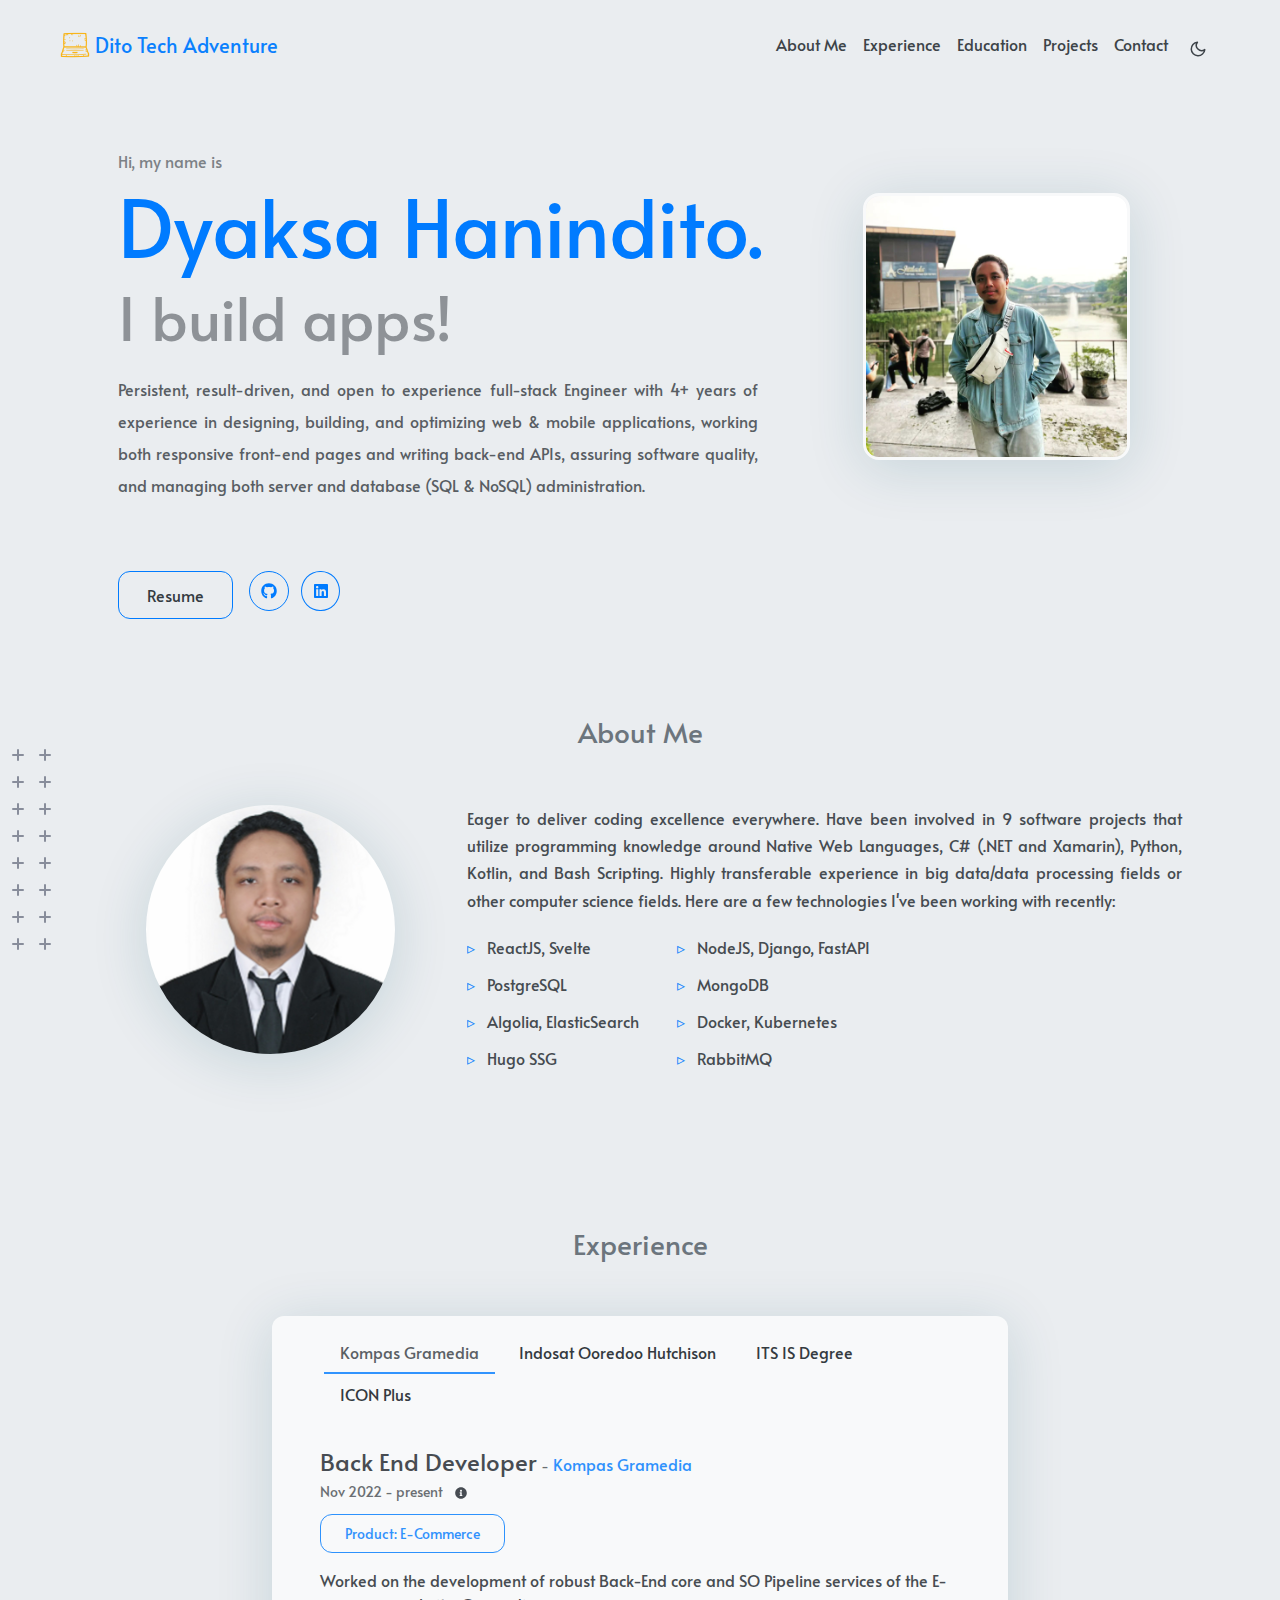
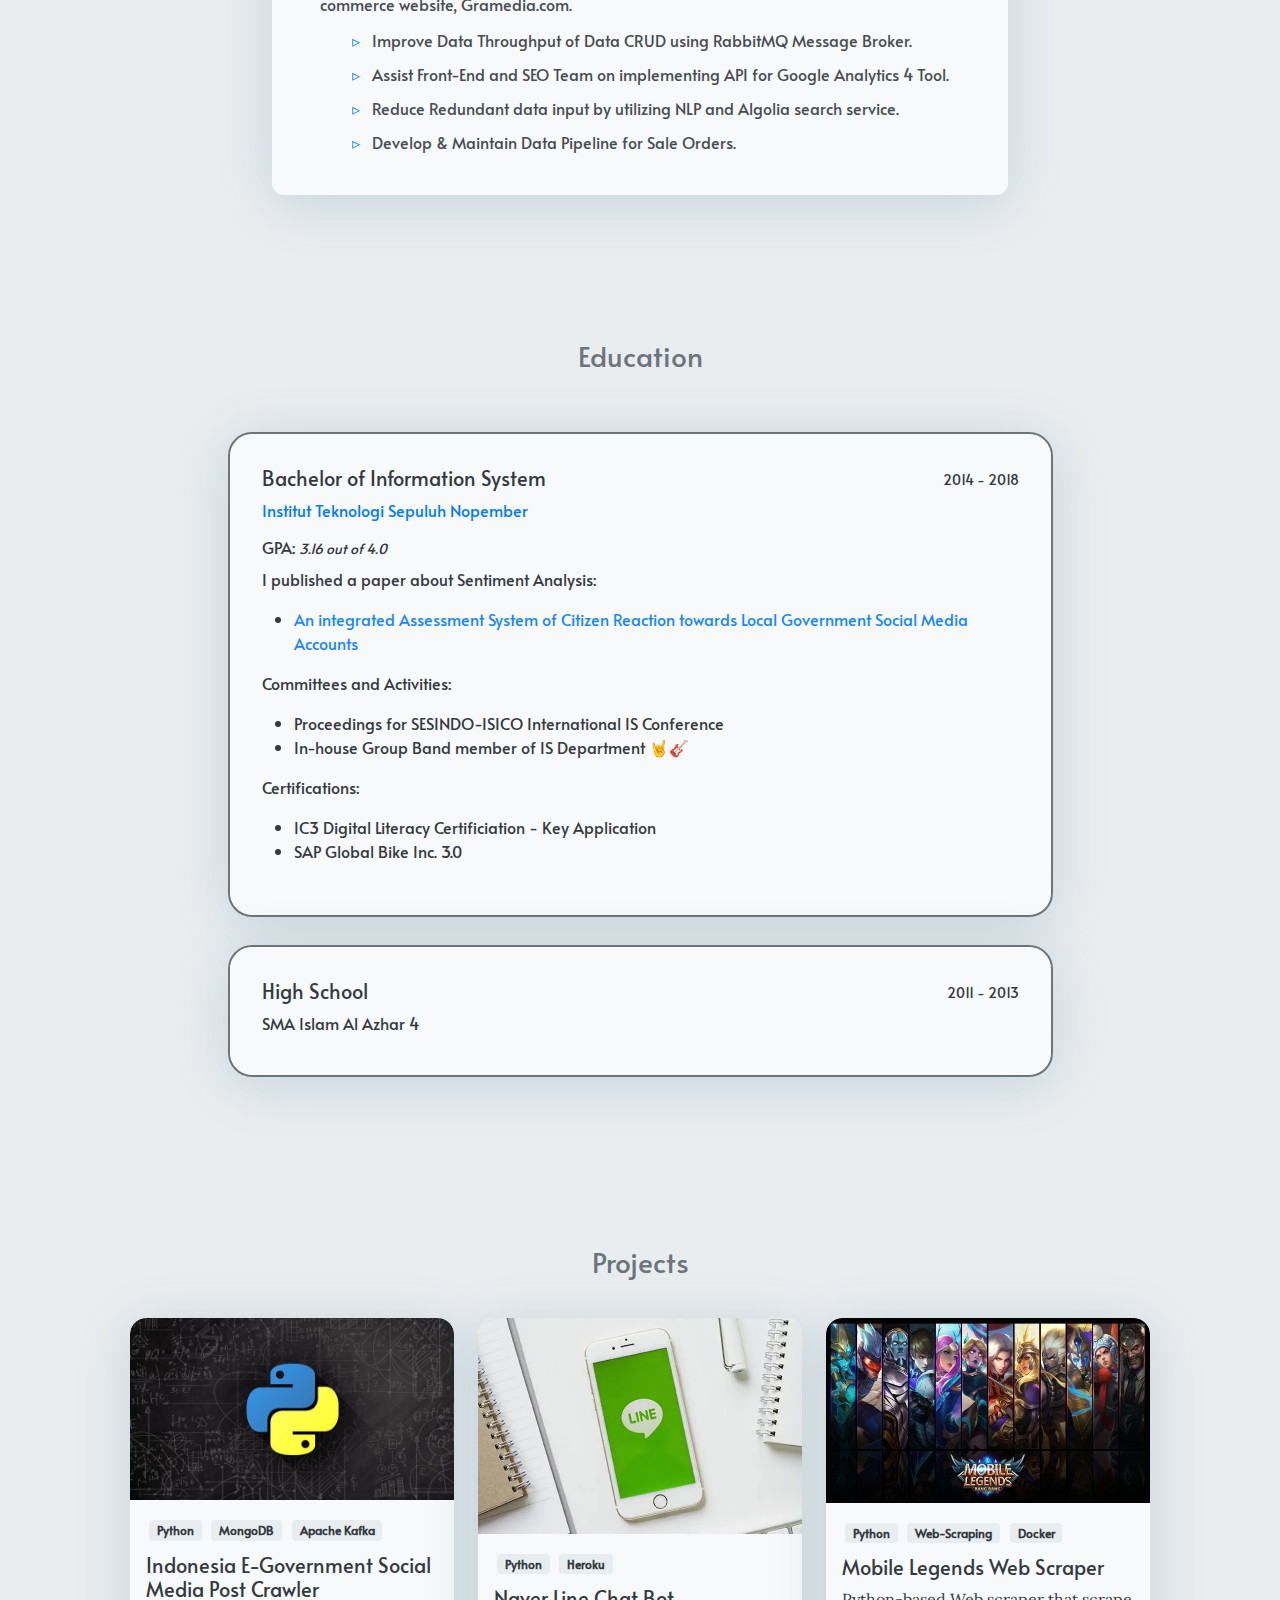
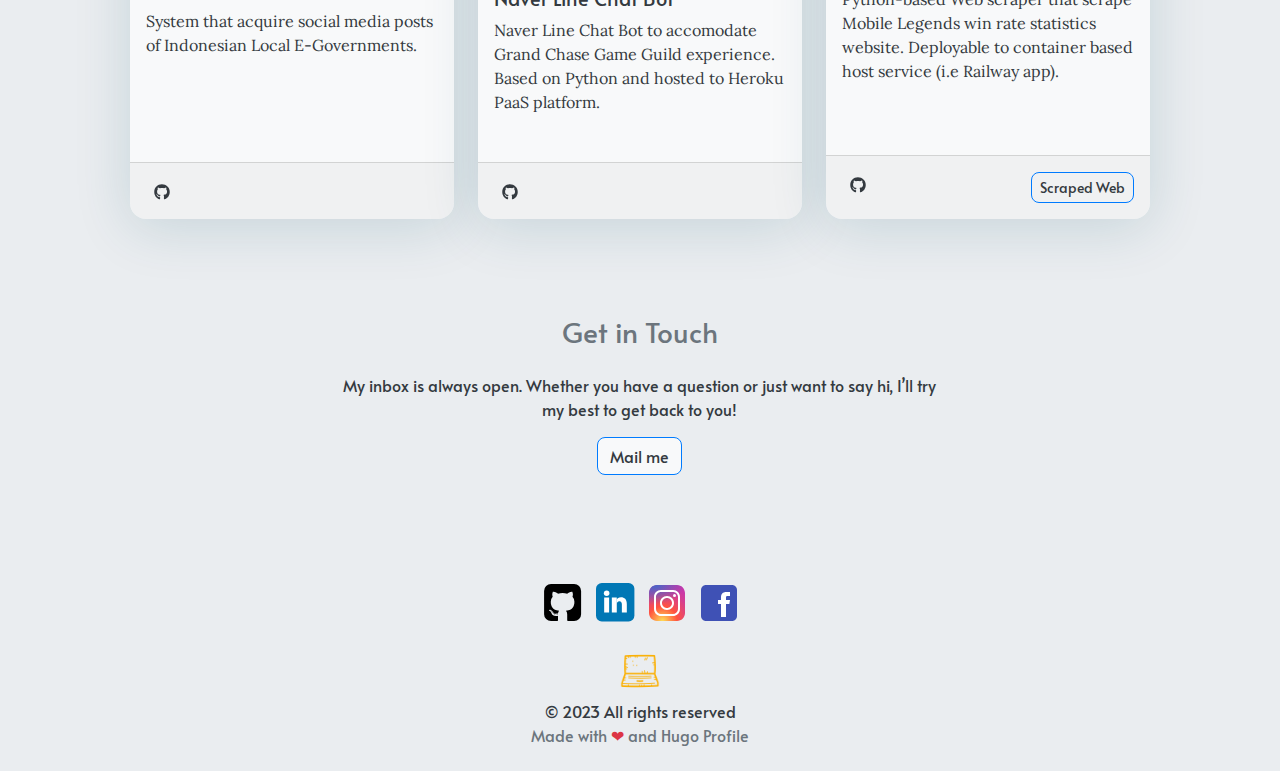
<file: index.html>
<!DOCTYPE html>
<html>

<head>
	<meta name="generator" content="Hugo 0.115.4"><meta charset="UTF-8">
<meta name="viewport" content="width=device-width, initial-scale=1.0">
<meta http-equiv="X-UA-Compatible" content="ie=edge">
<meta http-equiv="Accept-CH" content="DPR, Viewport-Width, Width">
<link rel="icon" href=/fav.png type="image/gif">


<link rel="preconnect" href="https://fonts.googleapis.com">
<link rel="preconnect" href="https://fonts.gstatic.com" crossorigin>
<link rel="preload"
      as="style"
      href="https://fonts.googleapis.com/css2?family=Alata&family=Lora:ital,wght@0,400;0,500;0,600;0,700;1,400;1,500;1,600;1,700&family=Roboto:ital,wght@0,100;0,300;0,400;0,500;0,700;0,900;1,100;1,300;1,400;1,500;1,700;1,900&display=swap"
>
<link rel="stylesheet"
      href="https://fonts.googleapis.com/css2?family=Alata&family=Lora:ital,wght@0,400;0,500;0,600;0,700;1,400;1,500;1,600;1,700&family=Roboto:ital,wght@0,100;0,300;0,400;0,500;0,700;0,900;1,100;1,300;1,400;1,500;1,700;1,900&display=swap"
      media="print" onload="this.media='all'" />
<noscript>
  <link
          href="https://fonts.googleapis.com/css2?family=Alata&family=Lora:ital,wght@0,400;0,500;0,600;0,700;1,400;1,500;1,600;1,700&family=Roboto:ital,wght@0,100;0,300;0,400;0,500;0,700;0,900;1,100;1,300;1,400;1,500;1,700;1,900&display=swap"
          rel="stylesheet">
</noscript>


<link rel="stylesheet" href="/css/font.css" media="all">



<meta property="og:title" content="Dito Tech Adventure" />
<meta property="og:description" content="Text about my cool site" />
<meta property="og:type" content="website" />
<meta property="og:url" content="https://hugo-profile.netlify.app/" /><meta property="og:site_name" content="Dito Tech Adventure" />

<meta name="twitter:card" content="summary"/>
<meta name="twitter:title" content="Dito Tech Adventure"/>
<meta name="twitter:description" content="Text about my cool site"/>


<link rel="stylesheet" href="/bootstrap-5/css/bootstrap.min.css" media="all"><link rel="stylesheet" href="/css/header.css" media="all">
<link rel="stylesheet" href="/css/footer.css" media="all">


<link rel="stylesheet" href="/css/theme.css" media="all">




<style>
    :root {
        --text-color: #343a40;
        --text-secondary-color: #6c757d;
        --background-color: #eaedf0;
        --secondary-background-color: #64ffda1a;
        --primary-color: #007bff;
        --secondary-color: #f8f9fa;

         
        --text-color-dark: #e4e6eb;
        --text-secondary-color-dark: #b0b3b8;
        --background-color-dark: #18191a;
        --secondary-background-color-dark: #212529;
        --primary-color-dark: #ffffff;
        --secondary-color-dark: #212529;
    }
    body {
        font-size: 1rem;
        font-weight: 400;
        line-height: 1.5;
        text-align: left;
    }

    html {
        background-color: var(--background-color) !important;
    }

    body::-webkit-scrollbar {
        width: .5em;
        height: .5em;
        background-color: var(--background-color);
    }
    
    ::-webkit-scrollbar-track {
        box-shadow: inset 0 0 6px var(--background-color);
        border-radius: 1rem;
    }
    
    ::-webkit-scrollbar-thumb {
        border-radius: 1rem;
        background-color: var(--secondary-color);
        outline: 1px solid var(--background-color);
    }

    #search-content::-webkit-scrollbar {
        width: .5em;
        height: .1em;
        background-color: var(--background-color);
    }
</style>

<meta name="description" content=Text&#32;about&#32;my&#32;cool&#32;site>
<link rel="stylesheet" href="/css/index.css" media="all">
<link rel="stylesheet" href="/css/projects.css" media="all">


<script defer src="/fontawesome-5/all-5.15.4.js"></script>

  <title>
Dito Tech Adventure

  </title>
</head>

<body class="light">
  
  
<script>
    let localStorageValue = localStorage.getItem("pref-theme");
    let mediaQuery = window.matchMedia('(prefers-color-scheme: dark)').matches;

    switch (localStorageValue) {
        case "dark":
            document.body.classList.add('dark');
            break;
        case "light":
            document.body.classList.remove('dark');
            break;
        default:
            if (mediaQuery) {
                document.body.classList.add('dark');
            }
            break;
    }
</script>



<header>
    <nav class="pt-3 navbar navbar-expand-lg animate">
        <div class="container-fluid mx-xs-2 mx-sm-5 mx-md-5 mx-lg-5">
            
            <a class="navbar-brand primary-font text-wrap" href="/">
                
                <img src="/fav.png" width="30" height="30"
                    class="d-inline-block align-top">
                Dito Tech Adventure
                
            </a>

            

            
            <button class="navbar-toggler" type="button" data-bs-toggle="collapse" data-bs-target="#navbarContent"
                aria-controls="navbarContent" aria-expanded="false" aria-label="Toggle navigation">
                <svg aria-hidden="true" height="24" viewBox="0 0 16 16" version="1.1" width="24" data-view-component="true">
                    <path fill-rule="evenodd" d="M1 2.75A.75.75 0 011.75 2h12.5a.75.75 0 110 1.5H1.75A.75.75 0 011 2.75zm0 5A.75.75 0 011.75 7h12.5a.75.75 0 110 1.5H1.75A.75.75 0 011 7.75zM1.75 12a.75.75 0 100 1.5h12.5a.75.75 0 100-1.5H1.75z"></path>
                </svg>
            </button>

            
            <div class="collapse navbar-collapse text-wrap primary-font" id="navbarContent">
                <ul class="navbar-nav ms-auto text-center">
                    

                    
                    <li class="nav-item navbar-text">
                        <a class="nav-link" href="/#about" aria-label="about">
                            About Me
                        </a>
                    </li>
                    

                    
                    <li class="nav-item navbar-text">
                        <a class="nav-link" href="/#experience"
                            aria-label="experience">
                            Experience
                        </a>
                    </li>
                    

                    
                    <li class="nav-item navbar-text">
                        <a class="nav-link" href="/#education"
                            aria-label="education">
                            Education
                        </a>
                    </li>
                    

                    
                    <li class="nav-item navbar-text">
                        <a class="nav-link" href="/#projects"
                            aria-label="projects">
                            Projects
                        </a>
                    </li>
                    

                    

                    
                    <li class="nav-item navbar-text">
                        <a class="nav-link" href="/#contact"
                            aria-label="contact">
                            Contact
                        </a>
                    </li>
                    

                    
                    

                    
                    <li class="nav-item navbar-text">
                        
                        <div class="text-center">
                            <button id="theme-toggle">
                                <svg id="moon" xmlns="http://www.w3.org/2000/svg" width="24" height="24" viewBox="0 0 24 24" fill="none" stroke="currentColor" stroke-width="2" stroke-linecap="round" stroke-linejoin="round">
                                    <path d="M21 12.79A9 9 0 1 1 11.21 3 7 7 0 0 0 21 12.79z"></path>
                                </svg>
                                <svg id="sun" xmlns="http://www.w3.org/2000/svg" width="24" height="24" viewBox="0 0 24 24" fill="none" stroke="currentColor" stroke-width="2" stroke-linecap="round" stroke-linejoin="round">
                                    <circle cx="12" cy="12" r="5"></circle>
                                    <line x1="12" y1="1" x2="12" y2="3"></line>
                                    <line x1="12" y1="21" x2="12" y2="23"></line>
                                    <line x1="4.22" y1="4.22" x2="5.64" y2="5.64"></line>
                                    <line x1="18.36" y1="18.36" x2="19.78" y2="19.78"></line>
                                    <line x1="1" y1="12" x2="3" y2="12"></line>
                                    <line x1="21" y1="12" x2="23" y2="12"></line>
                                    <line x1="4.22" y1="19.78" x2="5.64" y2="18.36"></line>
                                    <line x1="18.36" y1="5.64" x2="19.78" y2="4.22"></line>
                                </svg>
                            </button>
                        </div>
                    </li>
                    

                </ul>

            </div>
        </div>
    </nav>
</header>
<div id="content">
<section id="hero" class="py-5 align-middle">
    <div class="container px-3 px-sm-5 px-md-5 px-lg-5 pt-lg-3">
        <div class="row">
            <div class="col-sm-12 col-md-12 col-lg-8 content animate" id="primary-font">
                <span class="subtitle">
                    Hi, my name is
                </span>
                <h2>
                    Dyaksa Hanindito.
                </h2>
                <h3>
                    I build apps!
                </h3>
                <p class="hero-content">
                    Persistent, result-driven, and open to experience full-stack Engineer with 4+ years of experience in designing, building, and optimizing web &amp; mobile applications, working both responsive front-end pages and writing back-end APIs, assuring software quality, and managing both server and database (SQL &amp; NoSQL) administration.
                </p>
                <p class="hero-content">
                    
                </p>
                <div class="row">
                    <div class="col-auto h-100">
                        
                        <a href="https://bit.ly/cv-dyaksa-hanindito" class="btn" download
			  >
                            Resume
                        </a>
                        
                    </div>
                    <div class="col-auto px-0 h-100"><span>
    
    <span class="px-1">
        <a href="https://github.com/oditouchiha" target="_blank" class="btn social-icon">
            <i class="fab fa-github"></i>
        </a>
    </span>
    
    <span class="px-1">
        <a href="https://www.linkedin.com/in/dyaksadito/" target="_blank" class="btn social-icon">
            <i class="fab fa-linkedin"></i>
        </a>
    </span>
    

    
</span></div>
                </div>
            </div>
            <div class="col-sm-12 col-md-12 col-lg-4">
                <div class="row justify-content-center">
                    <div class="col-sm-12 col-md-9 pt-5 image animate px-5 px-md-5 px-lg-0 text-center">
                        <img src="/images/hero.jpeg"
                            class="img-thumbnail mx-auto"
                            alt=""
                        >
                    </div>
                </div>
            </div>
        </div>
    </div>
    
    <div class="hero-bottom-svg d-md-block d-lg-block d-none">
        <svg xmlns="http://www.w3.org/2000/svg" width="201" height="201" viewBox="0 0 201 201">
            <g id="Group_1168" data-name="Group 1168" transform="translate(-384 -1392)">
                <rect id="Rectangle_2206" data-name="Rectangle 2206" width="12" height="2" rx="1"
                    transform="translate(391 1392) rotate(90)" fill="#282f49" />
                <rect id="Rectangle_2271" data-name="Rectangle 2271" width="12" height="2" rx="1"
                    transform="translate(391 1500) rotate(90)" fill="#282f49" />
                <rect id="Rectangle_2238" data-name="Rectangle 2238" width="12" height="2" rx="1"
                    transform="translate(391 1446) rotate(90)" fill="#282f49" />
                <rect id="Rectangle_2278" data-name="Rectangle 2278" width="12" height="2" rx="1"
                    transform="translate(391 1554) rotate(90)" fill="#282f49" />
                <rect id="Rectangle_2222" data-name="Rectangle 2222" width="12" height="2" rx="1"
                    transform="translate(391 1419) rotate(90)" fill="#282f49" />
                <rect id="Rectangle_2272" data-name="Rectangle 2272" width="12" height="2" rx="1"
                    transform="translate(391 1527) rotate(90)" fill="#282f49" />
                <rect id="Rectangle_2241" data-name="Rectangle 2241" width="12" height="2" rx="1"
                    transform="translate(391 1473) rotate(90)" fill="#282f49" />
                <rect id="Rectangle_2288" data-name="Rectangle 2288" width="12" height="2" rx="1"
                    transform="translate(391 1581) rotate(90)" fill="#282f49" />
                <rect id="Rectangle_2214" data-name="Rectangle 2214" width="12" height="2" rx="1"
                    transform="translate(499 1392) rotate(90)" fill="#282f49" />
                <rect id="Rectangle_2289" data-name="Rectangle 2289" width="12" height="2" rx="1"
                    transform="translate(499 1500) rotate(90)" fill="#282f49" />
                <rect id="Rectangle_2256" data-name="Rectangle 2256" width="12" height="2" rx="1"
                    transform="translate(499 1446) rotate(90)" fill="#282f49" />
                <rect id="Rectangle_2290" data-name="Rectangle 2290" width="12" height="2" rx="1"
                    transform="translate(499 1554) rotate(90)" fill="#282f49" />
                <rect id="Rectangle_2231" data-name="Rectangle 2231" width="12" height="2" rx="1"
                    transform="translate(499 1419) rotate(90)" fill="#282f49" />
                <rect id="Rectangle_2291" data-name="Rectangle 2291" width="12" height="2" rx="1"
                    transform="translate(499 1527) rotate(90)" fill="#282f49" />
                <rect id="Rectangle_2257" data-name="Rectangle 2257" width="12" height="2" rx="1"
                    transform="translate(499 1473) rotate(90)" fill="#282f49" />
                <rect id="Rectangle_2292" data-name="Rectangle 2292" width="12" height="2" rx="1"
                    transform="translate(499 1581) rotate(90)" fill="#282f49" />
                <rect id="Rectangle_2210" data-name="Rectangle 2210" width="12" height="2" rx="1"
                    transform="translate(445 1392) rotate(90)" fill="#282f49" />
                <rect id="Rectangle_2279" data-name="Rectangle 2279" width="12" height="2" rx="1"
                    transform="translate(445 1500) rotate(90)" fill="#282f49" />
                <rect id="Rectangle_2248" data-name="Rectangle 2248" width="12" height="2" rx="1"
                    transform="translate(445 1446) rotate(90)" fill="#282f49" />
                <rect id="Rectangle_2280" data-name="Rectangle 2280" width="12" height="2" rx="1"
                    transform="translate(445 1554) rotate(90)" fill="#282f49" />
                <rect id="Rectangle_2226" data-name="Rectangle 2226" width="12" height="2" rx="1"
                    transform="translate(445 1419) rotate(90)" fill="#282f49" />
                <rect id="Rectangle_2281" data-name="Rectangle 2281" width="12" height="2" rx="1"
                    transform="translate(445 1527) rotate(90)" fill="#282f49" />
                <rect id="Rectangle_2249" data-name="Rectangle 2249" width="12" height="2" rx="1"
                    transform="translate(445 1473) rotate(90)" fill="#282f49" />
                <rect id="Rectangle_2293" data-name="Rectangle 2293" width="12" height="2" rx="1"
                    transform="translate(445 1581) rotate(90)" fill="#282f49" />
                <rect id="Rectangle_2219" data-name="Rectangle 2219" width="12" height="2" rx="1"
                    transform="translate(553 1392) rotate(90)" fill="#282f49" />
                <rect id="Rectangle_2310" data-name="Rectangle 2310" width="12" height="2" rx="1"
                    transform="translate(553 1500) rotate(90)" fill="#282f49" />
                <rect id="Rectangle_2262" data-name="Rectangle 2262" width="12" height="2" rx="1"
                    transform="translate(553 1446) rotate(90)" fill="#282f49" />
                <rect id="Rectangle_2311" data-name="Rectangle 2311" width="12" height="2" rx="1"
                    transform="translate(553 1554) rotate(90)" fill="#282f49" />
                <rect id="Rectangle_2232" data-name="Rectangle 2232" width="12" height="2" rx="1"
                    transform="translate(553 1419) rotate(90)" fill="#282f49" />
                <rect id="Rectangle_2312" data-name="Rectangle 2312" width="12" height="2" rx="1"
                    transform="translate(553 1527) rotate(90)" fill="#282f49" />
                <rect id="Rectangle_2263" data-name="Rectangle 2263" width="12" height="2" rx="1"
                    transform="translate(553 1473) rotate(90)" fill="#282f49" />
                <rect id="Rectangle_2313" data-name="Rectangle 2313" width="12" height="2" rx="1"
                    transform="translate(553 1581) rotate(90)" fill="#282f49" />
                <rect id="Rectangle_2209" data-name="Rectangle 2209" width="12" height="2" rx="1"
                    transform="translate(418 1392) rotate(90)" fill="#282f49" />
                <rect id="Rectangle_2273" data-name="Rectangle 2273" width="12" height="2" rx="1"
                    transform="translate(418 1500) rotate(90)" fill="#282f49" />
                <rect id="Rectangle_2242" data-name="Rectangle 2242" width="12" height="2" rx="1"
                    transform="translate(418 1446) rotate(90)" fill="#282f49" />
                <rect id="Rectangle_2282" data-name="Rectangle 2282" width="12" height="2" rx="1"
                    transform="translate(418 1554) rotate(90)" fill="#282f49" />
                <rect id="Rectangle_2223" data-name="Rectangle 2223" width="12" height="2" rx="1"
                    transform="translate(418 1419) rotate(90)" fill="#282f49" />
                <rect id="Rectangle_2274" data-name="Rectangle 2274" width="12" height="2" rx="1"
                    transform="translate(418 1527) rotate(90)" fill="#282f49" />
                <rect id="Rectangle_2243" data-name="Rectangle 2243" width="12" height="2" rx="1"
                    transform="translate(418 1473) rotate(90)" fill="#282f49" />
                <rect id="Rectangle_2294" data-name="Rectangle 2294" width="12" height="2" rx="1"
                    transform="translate(418 1581) rotate(90)" fill="#282f49" />
                <rect id="Rectangle_2217" data-name="Rectangle 2217" width="12" height="2" rx="1"
                    transform="translate(526 1392) rotate(90)" fill="#282f49" />
                <rect id="Rectangle_2314" data-name="Rectangle 2314" width="12" height="2" rx="1"
                    transform="translate(526 1500) rotate(90)" fill="#282f49" />
                <rect id="Rectangle_2258" data-name="Rectangle 2258" width="12" height="2" rx="1"
                    transform="translate(526 1446) rotate(90)" fill="#282f49" />
                <rect id="Rectangle_2315" data-name="Rectangle 2315" width="12" height="2" rx="1"
                    transform="translate(526 1554) rotate(90)" fill="#282f49" />
                <rect id="Rectangle_2233" data-name="Rectangle 2233" width="12" height="2" rx="1"
                    transform="translate(526 1419) rotate(90)" fill="#282f49" />
                <rect id="Rectangle_2316" data-name="Rectangle 2316" width="12" height="2" rx="1"
                    transform="translate(526 1527) rotate(90)" fill="#282f49" />
                <rect id="Rectangle_2259" data-name="Rectangle 2259" width="12" height="2" rx="1"
                    transform="translate(526 1473) rotate(90)" fill="#282f49" />
                <rect id="Rectangle_2317" data-name="Rectangle 2317" width="12" height="2" rx="1"
                    transform="translate(526 1581) rotate(90)" fill="#282f49" />
                <rect id="Rectangle_2211" data-name="Rectangle 2211" width="12" height="2" rx="1"
                    transform="translate(472 1392) rotate(90)" fill="#282f49" />
                <rect id="Rectangle_2295" data-name="Rectangle 2295" width="12" height="2" rx="1"
                    transform="translate(472 1500) rotate(90)" fill="#282f49" />
                <rect id="Rectangle_2250" data-name="Rectangle 2250" width="12" height="2" rx="1"
                    transform="translate(472 1446) rotate(90)" fill="#282f49" />
                <rect id="Rectangle_2296" data-name="Rectangle 2296" width="12" height="2" rx="1"
                    transform="translate(472 1554) rotate(90)" fill="#282f49" />
                <rect id="Rectangle_2227" data-name="Rectangle 2227" width="12" height="2" rx="1"
                    transform="translate(472 1419) rotate(90)" fill="#282f49" />
                <rect id="Rectangle_2297" data-name="Rectangle 2297" width="12" height="2" rx="1"
                    transform="translate(472 1527) rotate(90)" fill="#282f49" />
                <rect id="Rectangle_2251" data-name="Rectangle 2251" width="12" height="2" rx="1"
                    transform="translate(472 1473) rotate(90)" fill="#282f49" />
                <rect id="Rectangle_2298" data-name="Rectangle 2298" width="12" height="2" rx="1"
                    transform="translate(472 1581) rotate(90)" fill="#282f49" />
                <rect id="Rectangle_2221" data-name="Rectangle 2221" width="12" height="2" rx="1"
                    transform="translate(580 1392) rotate(90)" fill="#282f49" />
                <rect id="Rectangle_2318" data-name="Rectangle 2318" width="12" height="2" rx="1"
                    transform="translate(580 1500) rotate(90)" fill="#282f49" />
                <rect id="Rectangle_2264" data-name="Rectangle 2264" width="12" height="2" rx="1"
                    transform="translate(580 1446) rotate(90)" fill="#282f49" />
                <rect id="Rectangle_2319" data-name="Rectangle 2319" width="12" height="2" rx="1"
                    transform="translate(580 1554) rotate(90)" fill="#282f49" />
                <rect id="Rectangle_2236" data-name="Rectangle 2236" width="12" height="2" rx="1"
                    transform="translate(580 1419) rotate(90)" fill="#282f49" />
                <rect id="Rectangle_2320" data-name="Rectangle 2320" width="12" height="2" rx="1"
                    transform="translate(580 1527) rotate(90)" fill="#282f49" />
                <rect id="Rectangle_2265" data-name="Rectangle 2265" width="12" height="2" rx="1"
                    transform="translate(580 1473) rotate(90)" fill="#282f49" />
                <rect id="Rectangle_2321" data-name="Rectangle 2321" width="12" height="2" rx="1"
                    transform="translate(580 1581) rotate(90)" fill="#282f49" />
                <rect id="Rectangle_2207" data-name="Rectangle 2207" width="12" height="2" rx="1"
                    transform="translate(396 1399) rotate(-180)" fill="#282f49" />
                <rect id="Rectangle_2270" data-name="Rectangle 2270" width="12" height="2" rx="1"
                    transform="translate(396 1507) rotate(-180)" fill="#282f49" />
                <rect id="Rectangle_2239" data-name="Rectangle 2239" width="12" height="2" rx="1"
                    transform="translate(396 1453) rotate(-180)" fill="#282f49" />
                <rect id="Rectangle_2283" data-name="Rectangle 2283" width="12" height="2" rx="1"
                    transform="translate(396 1561) rotate(-180)" fill="#282f49" />
                <rect id="Rectangle_2224" data-name="Rectangle 2224" width="12" height="2" rx="1"
                    transform="translate(396 1426) rotate(-180)" fill="#282f49" />
                <rect id="Rectangle_2275" data-name="Rectangle 2275" width="12" height="2" rx="1"
                    transform="translate(396 1534) rotate(-180)" fill="#282f49" />
                <rect id="Rectangle_2244" data-name="Rectangle 2244" width="12" height="2" rx="1"
                    transform="translate(396 1480) rotate(-180)" fill="#282f49" />
                <rect id="Rectangle_2299" data-name="Rectangle 2299" width="12" height="2" rx="1"
                    transform="translate(396 1588) rotate(-180)" fill="#282f49" />
                <rect id="Rectangle_2215" data-name="Rectangle 2215" width="12" height="2" rx="1"
                    transform="translate(504 1399) rotate(-180)" fill="#282f49" />
                <rect id="Rectangle_2300" data-name="Rectangle 2300" width="12" height="2" rx="1"
                    transform="translate(504 1507) rotate(-180)" fill="#282f49" />
                <rect id="Rectangle_2252" data-name="Rectangle 2252" width="12" height="2" rx="1"
                    transform="translate(504 1453) rotate(-180)" fill="#282f49" />
                <rect id="Rectangle_2301" data-name="Rectangle 2301" width="12" height="2" rx="1"
                    transform="translate(504 1561) rotate(-180)" fill="#282f49" />
                <rect id="Rectangle_2228" data-name="Rectangle 2228" width="12" height="2" rx="1"
                    transform="translate(504 1426) rotate(-180)" fill="#282f49" />
                <rect id="Rectangle_2302" data-name="Rectangle 2302" width="12" height="2" rx="1"
                    transform="translate(504 1534) rotate(-180)" fill="#282f49" />
                <rect id="Rectangle_2253" data-name="Rectangle 2253" width="12" height="2" rx="1"
                    transform="translate(504 1480) rotate(-180)" fill="#282f49" />
                <rect id="Rectangle_2303" data-name="Rectangle 2303" width="12" height="2" rx="1"
                    transform="translate(504 1588) rotate(-180)" fill="#282f49" />
                <rect id="Rectangle_2212" data-name="Rectangle 2212" width="12" height="2" rx="1"
                    transform="translate(450 1399) rotate(-180)" fill="#282f49" />
                <rect id="Rectangle_2284" data-name="Rectangle 2284" width="12" height="2" rx="1"
                    transform="translate(450 1507) rotate(-180)" fill="#282f49" />
                <rect id="Rectangle_2245" data-name="Rectangle 2245" width="12" height="2" rx="1"
                    transform="translate(450 1453) rotate(-180)" fill="#282f49" />
                <rect id="Rectangle_2285" data-name="Rectangle 2285" width="12" height="2" rx="1"
                    transform="translate(450 1561) rotate(-180)" fill="#282f49" />
                <rect id="Rectangle_2229" data-name="Rectangle 2229" width="12" height="2" rx="1"
                    transform="translate(450 1426) rotate(-180)" fill="#282f49" />
                <rect id="Rectangle_2286" data-name="Rectangle 2286" width="12" height="2" rx="1"
                    transform="translate(450 1534) rotate(-180)" fill="#282f49" />
                <rect id="Rectangle_2246" data-name="Rectangle 2246" width="12" height="2" rx="1"
                    transform="translate(450 1480) rotate(-180)" fill="#282f49" />
                <rect id="Rectangle_2304" data-name="Rectangle 2304" width="12" height="2" rx="1"
                    transform="translate(450 1588) rotate(-180)" fill="#282f49" />
                <rect id="Rectangle_2218" data-name="Rectangle 2218" width="12" height="2" rx="1"
                    transform="translate(558 1399) rotate(-180)" fill="#282f49" />
                <rect id="Rectangle_2322" data-name="Rectangle 2322" width="12" height="2" rx="1"
                    transform="translate(558 1507) rotate(-180)" fill="#282f49" />
                <rect id="Rectangle_2266" data-name="Rectangle 2266" width="12" height="2" rx="1"
                    transform="translate(558 1453) rotate(-180)" fill="#282f49" />
                <rect id="Rectangle_2323" data-name="Rectangle 2323" width="12" height="2" rx="1"
                    transform="translate(558 1561) rotate(-180)" fill="#282f49" />
                <rect id="Rectangle_2234" data-name="Rectangle 2234" width="12" height="2" rx="1"
                    transform="translate(558 1426) rotate(-180)" fill="#282f49" />
                <rect id="Rectangle_2324" data-name="Rectangle 2324" width="12" height="2" rx="1"
                    transform="translate(558 1534) rotate(-180)" fill="#282f49" />
                <rect id="Rectangle_2267" data-name="Rectangle 2267" width="12" height="2" rx="1"
                    transform="translate(558 1480) rotate(-180)" fill="#282f49" />
                <rect id="Rectangle_2325" data-name="Rectangle 2325" width="12" height="2" rx="1"
                    transform="translate(558 1588) rotate(-180)" fill="#282f49" />
                <rect id="Rectangle_2208" data-name="Rectangle 2208" width="12" height="2" rx="1"
                    transform="translate(423 1399) rotate(-180)" fill="#282f49" />
                <rect id="Rectangle_2276" data-name="Rectangle 2276" width="12" height="2" rx="1"
                    transform="translate(423 1507) rotate(-180)" fill="#282f49" />
                <rect id="Rectangle_2240" data-name="Rectangle 2240" width="12" height="2" rx="1"
                    transform="translate(423 1453) rotate(-180)" fill="#282f49" />
                <rect id="Rectangle_2287" data-name="Rectangle 2287" width="12" height="2" rx="1"
                    transform="translate(423 1561) rotate(-180)" fill="#282f49" />
                <rect id="Rectangle_2225" data-name="Rectangle 2225" width="12" height="2" rx="1"
                    transform="translate(423 1426) rotate(-180)" fill="#282f49" />
                <rect id="Rectangle_2277" data-name="Rectangle 2277" width="12" height="2" rx="1"
                    transform="translate(423 1534) rotate(-180)" fill="#282f49" />
                <rect id="Rectangle_2247" data-name="Rectangle 2247" width="12" height="2" rx="1"
                    transform="translate(423 1480) rotate(-180)" fill="#282f49" />
                <rect id="Rectangle_2305" data-name="Rectangle 2305" width="12" height="2" rx="1"
                    transform="translate(423 1588) rotate(-180)" fill="#282f49" />
                <rect id="Rectangle_2216" data-name="Rectangle 2216" width="12" height="2" rx="1"
                    transform="translate(531 1399) rotate(-180)" fill="#282f49" />
                <rect id="Rectangle_2326" data-name="Rectangle 2326" width="12" height="2" rx="1"
                    transform="translate(531 1507) rotate(-180)" fill="#282f49" />
                <rect id="Rectangle_2260" data-name="Rectangle 2260" width="12" height="2" rx="1"
                    transform="translate(531 1453) rotate(-180)" fill="#282f49" />
                <rect id="Rectangle_2327" data-name="Rectangle 2327" width="12" height="2" rx="1"
                    transform="translate(531 1561) rotate(-180)" fill="#282f49" />
                <rect id="Rectangle_2235" data-name="Rectangle 2235" width="12" height="2" rx="1"
                    transform="translate(531 1426) rotate(-180)" fill="#282f49" />
                <rect id="Rectangle_2328" data-name="Rectangle 2328" width="12" height="2" rx="1"
                    transform="translate(531 1534) rotate(-180)" fill="#282f49" />
                <rect id="Rectangle_2261" data-name="Rectangle 2261" width="12" height="2" rx="1"
                    transform="translate(531 1480) rotate(-180)" fill="#282f49" />
                <rect id="Rectangle_2329" data-name="Rectangle 2329" width="12" height="2" rx="1"
                    transform="translate(531 1588) rotate(-180)" fill="#282f49" />
                <rect id="Rectangle_2213" data-name="Rectangle 2213" width="12" height="2" rx="1"
                    transform="translate(477 1399) rotate(-180)" fill="#282f49" />
                <rect id="Rectangle_2306" data-name="Rectangle 2306" width="12" height="2" rx="1"
                    transform="translate(477 1507) rotate(-180)" fill="#282f49" />
                <rect id="Rectangle_2254" data-name="Rectangle 2254" width="12" height="2" rx="1"
                    transform="translate(477 1453) rotate(-180)" fill="#282f49" />
                <rect id="Rectangle_2307" data-name="Rectangle 2307" width="12" height="2" rx="1"
                    transform="translate(477 1561) rotate(-180)" fill="#282f49" />
                <rect id="Rectangle_2230" data-name="Rectangle 2230" width="12" height="2" rx="1"
                    transform="translate(477 1426) rotate(-180)" fill="#282f49" />
                <rect id="Rectangle_2308" data-name="Rectangle 2308" width="12" height="2" rx="1"
                    transform="translate(477 1534) rotate(-180)" fill="#282f49" />
                <rect id="Rectangle_2255" data-name="Rectangle 2255" width="12" height="2" rx="1"
                    transform="translate(477 1480) rotate(-180)" fill="#282f49" />
                <rect id="Rectangle_2309" data-name="Rectangle 2309" width="12" height="2" rx="1"
                    transform="translate(477 1588) rotate(-180)" fill="#282f49" />
                <rect id="Rectangle_2220" data-name="Rectangle 2220" width="12" height="2" rx="1"
                    transform="translate(585 1399) rotate(-180)" fill="#282f49" />
                <rect id="Rectangle_2330" data-name="Rectangle 2330" width="12" height="2" rx="1"
                    transform="translate(585 1507) rotate(-180)" fill="#282f49" />
                <rect id="Rectangle_2268" data-name="Rectangle 2268" width="12" height="2" rx="1"
                    transform="translate(585 1453) rotate(-180)" fill="#282f49" />
                <rect id="Rectangle_2331" data-name="Rectangle 2331" width="12" height="2" rx="1"
                    transform="translate(585 1561) rotate(-180)" fill="#282f49" />
                <rect id="Rectangle_2237" data-name="Rectangle 2237" width="12" height="2" rx="1"
                    transform="translate(585 1426) rotate(-180)" fill="#282f49" />
                <rect id="Rectangle_2332" data-name="Rectangle 2332" width="12" height="2" rx="1"
                    transform="translate(585 1534) rotate(-180)" fill="#282f49" />
                <rect id="Rectangle_2269" data-name="Rectangle 2269" width="12" height="2" rx="1"
                    transform="translate(585 1480) rotate(-180)" fill="#282f49" />
                <rect id="Rectangle_2333" data-name="Rectangle 2333" width="12" height="2" rx="1"
                    transform="translate(585 1588) rotate(-180)" fill="#282f49" />
            </g>
        </svg>
    </div>
    
</section>

<section id="about" class="py-0 py-sm-5">
    <div class="container bg-transparent">
        <h3 class="text-center bg-transparent">About Me</h3>
        <div class="bg-transparent row justify-content-center px-3 py-5">
            
            <div class="col-sm-12 col-md-8 col-lg-4 mb-5 mb-sm-0 mb-md-5 mb-lg-0 d-none d-sm-none d-md-block">
                <div class="image d-flex px-5">
                    <img src="/images/me.jpeg" class="img-thumbnail mx-auto rounded-circle" alt="">
                </div>
            </div>
            
            <div class="col-sm-12 col-md-12 col-lg-8 content">
                Eager to deliver coding excellence everywhere. Have been involved in 9 software projects that utilize programming knowledge around Native Web Languages, C# (.NET and Xamarin), Python, Kotlin, and Bash Scripting. Highly transferable experience in big data/data processing fields or other computer science fields.

                
                Here are a few technologies I&#39;ve been working with recently:
                <ul>
                    
                    <li>ReactJS, Svelte</li>
                    
                    <li>NodeJS, Django, FastAPI</li>
                    
                    <li>PostgreSQL</li>
                    
                    <li>MongoDB</li>
                    
                    <li>Algolia, ElasticSearch</li>
                    
                    <li>Docker, Kubernetes</li>
                    
                    <li>Hugo SSG</li>
                    
                    <li>RabbitMQ</li>
                    
                </ul>
                
            </div>
        </div>
    </div>
</section>

<section id="experience" class="py-5">
    <div class="container">
        <h3 class="text-center">Experience</h3>
        <div class="row justify-content-center">
            <div class="col-sm-12 col-md-8 col-lg-8 py-5">
                <div class="experience-container px-5 pt-3">
                    <ul class="nav nav-pills mb-3 bg-transparent primary-font" id="pills-tab" role="tablist">
                        
                        
                        <li class="nav-item px-1 bg-transparent" role="presentation">
                            <div 
                                class="nav-link active bg-transparent" 
                                aria-selected="true" 
                                role="tab" 
                                data-bs-toggle="pill"
                                id='Kompas-Gramedia-Nov-2022---present-tab'
                                data-bs-target='#pills-Kompas-Gramedia-Nov-2022---present'
                                aria-controls='Kompas-Gramedia-Nov-2022---present' 
                            >
                                Kompas Gramedia
                            </div>
                        </li>
                        
                        
                        
                        <li class="nav-item px-1 bg-transparent" role="presentation">
                            <div 
                                class="nav-link bg-transparent" 
                                aria-selected="true" 
                                role="tab" 
                                data-bs-toggle="pill"
                                id='Indosat-Ooredoo-Hutchison-June-2019---Oct-2022-tab'
                                data-bs-target='#pills-Indosat-Ooredoo-Hutchison-June-2019---Oct-2022' 
                                aria-controls='Indosat-Ooredoo-Hutchison-June-2019---Oct-2022'
                            >
                                Indosat Ooredoo Hutchison
                            </div>
                        </li>
                        
                        
                        
                        <li class="nav-item px-1 bg-transparent" role="presentation">
                            <div 
                                class="nav-link bg-transparent" 
                                aria-selected="true" 
                                role="tab" 
                                data-bs-toggle="pill"
                                id='ITS-IS-Degree-May-2017---August-2017-tab'
                                data-bs-target='#pills-ITS-IS-Degree-May-2017---August-2017' 
                                aria-controls='ITS-IS-Degree-May-2017---August-2017'
                            >
                                ITS IS Degree
                            </div>
                        </li>
                        
                        
                        
                        <li class="nav-item px-1 bg-transparent" role="presentation">
                            <div 
                                class="nav-link bg-transparent" 
                                aria-selected="true" 
                                role="tab" 
                                data-bs-toggle="pill"
                                id='ICON-Plus-Jan-2018---August-2018-tab'
                                data-bs-target='#pills-ICON-Plus-Jan-2018---August-2018' 
                                aria-controls='ICON-Plus-Jan-2018---August-2018'
                            >
                                ICON Plus
                            </div>
                        </li>
                        
                        
                    </ul>
                    <div class="tab-content pb-4 pt-3 bg-transparent primary-font" id="pills-tabContent">
                        
                        
                        <div 
                            class="tab-pane fade show active bg-transparent" 
                            role="tabpanel"
                            id='pills-Kompas-Gramedia-Nov-2022---present'
                            aria-labelledby='pills-Kompas-Gramedia-Nov-2022---present-tab'
                        >
                            <div>
                                <span class="h4">Back End Developer</span>
                                <small>-</small>
                                <a href="https://www.kompasgramedia.com/" target="_blank">Kompas Gramedia</a>
                                <div class="pb-1">
                                    <small>Nov 2022 - present</small>
                                    
                                    <span class="p-2">
                                        <span 
                                            style="cursor: pointer;" 
                                            data-bs-toggle="tooltip" 
                                            data-bs-placement="top" 
                                            data-bs-original-title=Working&#32;as&#32;a&#32;Back&#32;End&#32;Developer&#32;at&#32;Kompas&#32;Gramedia
                                        >
                                            <i class="fas fa-info-circle fa-xs"></i>
                                        </span>
                                    </span>
                                    
                                </div>

                                
                                <div class="py-2 featuredLink">
                                    <a class="p-2 px-4 btn btn-outline-primary btn-sm" href=https://www.gramedia.com/ target="_blank">
                                        Product: E-Commerce 
                                    </a>
                                </div>
                                
                            </div>

                            <p>Worked on the development of robust Back-End core and SO Pipeline services of the E-commerce website, Gramedia.com.</p>
<ul>
<li>Improve Data Throughput of Data CRUD using RabbitMQ Message Broker.</li>
<li>Assist Front-End and SEO Team on implementing API for Google Analytics 4 Tool.</li>
<li>Reduce Redundant data input by utilizing NLP and Algolia search service.</li>
<li>Develop &amp; Maintain Data Pipeline for Sale Orders.</li>
</ul>

                        </div>
                        
                        
                        
                        <div 
                            class="tab-pane fade bg-transparent" 
                            role="tabpanel"
                            id='pills-Indosat-Ooredoo-Hutchison-June-2019---Oct-2022'
                            aria-labelledby='pills-Indosat-Ooredoo-Hutchison-June-2019---Oct-2022-tab'
                        >
                            <div>
                                <span class="h4">Full Stack Engineer</span>
                                <small>-</small>
                                <a href="https://indosatooredoo.com/" target="_blank">Indosat Ooredoo Hutchison</a>
                                
                                <div class="pb-1">
                                    <small>June 2019 - Oct 2022</small>
                                    
                                    <span class="p-2">
                                        <span 
                                            style="cursor: pointer;" 
                                            data-bs-toggle="tooltip" 
                                            data-bs-placement="top" 
                                            data-bs-original-title=I&#32;worked&#32;as&#32;a&#32;Full-Stack&#32;Engineer&#32;for&#32;more&#32;than&#32;3&#32;years&#32;in&#32;Indosat.
                                        > 
                                            <i class="fas fa-info-circle fa-xs"></i>
                                        </span>
                                    </span>
                                    
                                </div>
                                
                                
                                <div class="py-2 featuredLink">
                                    <a class="p-2 px-4 btn btn-outline-primary btn-sm" href=https://geotagging.indosatooredoo.com/astweb/ target="_blank">
                                        Product: Asset Tracking Application 
                                    </a>
                                </div>
                                
                            </div>

                            <div class="pt-2">
                                <p>Worked on Asset Management appplication from design, implement, test, optimize, and maintain to save cost and time of processes.</p>
<ul>
<li>Prestigiously awarded in ECAP award for Extra Ordinary Contribution to Indosat
directly by CFO for implementation of digital solution that resulted in significant cost
saving.</li>
<li>Engineered 9 app modules that involve both mobile, web app technology, and API
buildings for both internal and external stakeholders.</li>
<li>Optimized APIs and database structure by 1500% increase in efficiency, of
application with 250.000+ yearly user logins and 20 mil+ rows of data being queried
daily, with database indexing, replication and load balancing architecture</li>
<li>Spearheaded UAT processes across 100% software developments with associated
stakeholders.</li>
<li>Developed processes that optimize the backdoor data entry process of 12+ mil row
data using stored functions and concurrency scripting.</li>
<li>Maintained use of existing system with 60 avg. tickets solved per day.</li>
<li>Enhance the user experience of existing web application and increases new users
up to 5000 new users per year</li>
</ul>

                            </div>
                        </div>
                        
                        
                        
                        <div 
                            class="tab-pane fade bg-transparent" 
                            role="tabpanel"
                            id='pills-ITS-IS-Degree-May-2017---August-2017'
                            aria-labelledby='pills-ITS-IS-Degree-May-2017---August-2017-tab'
                        >
                            <div>
                                <span class="h4">Data Engineer (Bachelor Thesis)</span>
                                <small>-</small>
                                <a href="https://www.its.ac.id/si/" target="_blank">ITS IS Degree</a>
                                
                                <div class="pb-1">
                                    <small>May 2017 - August 2017</small>
                                    
                                </div>
                                
                                
                            </div>

                            <div class="pt-2">
                                <p>Implemented data pipeline that scrap Social Media Postings of Egovernment pages from Facebook, Twitter and Youtube. Stores the data into NoSQL data storage.</p>
<ul>
<li>Implemented an efficient data pipeline using Message Broker software Apache Kafka that gathers data from 400+ sources and are query-able by the data science team.</li>
<li>Establish NoSQL data storage system using MongoDB that stores 1.5 mil+ documents for better data availability and faster query result.</li>
</ul>

                            </div>
                        </div>
                        
                        
                        
                        <div 
                            class="tab-pane fade bg-transparent" 
                            role="tabpanel"
                            id='pills-ICON-Plus-Jan-2018---August-2018'
                            aria-labelledby='pills-ICON-Plus-Jan-2018---August-2018-tab'
                        >
                            <div>
                                <span class="h4">Dev &amp; Implementation Intern</span>
                                <small>-</small>
                                <a href="http://plniconplus.co.id/" target="_blank">ICON Plus</a>
                                
                                <div class="pb-1">
                                    <small>Jan 2018 - August 2018</small>
                                    
                                </div>
                                
                                
                            </div>

                            <div class="pt-2">
                                <p>Built back-end APIs and gather user experiences through led of UAT processes</p>
<ul>
<li>Built REST-APIs using Spring.</li>
<li>Led UAT processes that integrates UX and Developer teams.</li>
</ul>

                            </div>
                        </div>
                        
                        
                    </div>
                </div>
            </div>
        </div>
    </div>
</section>


<section id="education" class="py-5">
    <div class="container">
        <h3 class="text-center">Education</h3>
        <div class="row justify-content-center py-5">
            
            
            <div class="col-12 p-0">
                <div class="row row align-items-center justify-content-center m-1 mb-4">
                    

                    <div class="col-md-9">
                        <div class="card">
                            <div class="card-body">
                                <div class="float-end">
                                    <small>2014 - 2018</small>
                                </div>
                                <h5 class="card-title">Bachelor of Information System</h5>
                                
                                
                                <a href="https://www.its.ac.id/si/" target="_blank">
                                    <h6>
                                    Institut Teknologi Sepuluh Nopember
                                    </h6>
                                </a>
                                

                                
                                <div class="py-1">
                                    GPA:
                                    <i>
                                        <small>3.16 out of 4.0</small>
                                    </i> 
                                </div>
                                
                                <div class="py-1 education-content">
                                    <p>I published a paper about Sentiment Analysis:</p>
<ul>
<li><a href="https://scholar.its.ac.id/en/publications/an-integrated-assessment-system-of-citizen-reaction-towards-local">An integrated Assessment System of Citizen Reaction towards Local Government Social Media Accounts</a></li>
</ul>
<p>Committees and Activities:</p>
<ul>
<li>Proceedings for SESINDO-ISICO International IS Conference</li>
<li>In-house Group Band member of IS Department 🤘🎸</li>
</ul>
<p>Certifications:</p>
<ul>
<li>IC3 Digital Literacy Certificiation - Key Application</li>
<li>SAP Global Bike Inc. 3.0</li>
</ul>

                                </div>

                                
                            </div>
                        </div>
                    </div>
                </div>
            </div>
            
            <div class="col-12 p-0">
                <div class="row row align-items-center justify-content-center m-1 mb-4">
                    

                    <div class="col-md-9">
                        <div class="card">
                            <div class="card-body">
                                <div class="float-end">
                                    <small>2011 - 2013</small>
                                </div>
                                <h5 class="card-title">High School</h5>
                                
                                
                                SMA Islam Al Azhar 4
                                

                                
                                <div class="py-1 education-content">
                                    
                                </div>

                                
                            </div>
                        </div>
                    </div>
                </div>
            </div>
            
        </div>
    </div>
</section>


<section id="projects" class="py-5">
    <div class="container">
        <h3 class="text-center">Projects</h3>
        <div class="row justify-content-center px-3 px-md-5">
            
            <div class="col-lg-4 col-md-6 my-3">
                <div class="card my-3 h-100" title="Indonesia E-Government Social Media Post Crawler">
                    <div class="card-head">
                        <img class="card-img-top" src="/images/projects/python.jpg" alt="Indonesia E-Government Social Media Post Crawler">
                    </div>
                    <div class="card-body bg-transparent p-3">
                        <div class="pb-2 bg-transparent">
                            
                            <span class="badge badge-secondary">Python</span>
                            
                            <span class="badge badge-secondary">MongoDB</span>
                            
                            <span class="badge badge-secondary">Apache Kafka</span>
                            
                        </div>
                        <h5 class="card-title bg-transparent mt-1">Indonesia E-Government Social Media Post Crawler</h5>
                        <div class="card-text bg-transparent secondary-font">
                            System that acquire social media posts of Indonesian Local E-Governments.
                        </div>
                    </div>
                    
                    <div class="card-footer py-3">
                        
                        <span class="m-1 mx-2">
                            <a href="https://github.com/oditouchiha/egovbench-socmed-crawler" target="_blank">
                                <i class="fab fa-github"></i>
                            </a>
                        </span>
                        
                        
                    </div>
                    
                </div>
            </div>
            
            <div class="col-lg-4 col-md-6 my-3">
                <div class="card my-3 h-100" title="Naver Line Chat Bot">
                    <div class="card-head">
                        <img class="card-img-top" src="/images/projects/line.jpg" alt="Naver Line Chat Bot">
                    </div>
                    <div class="card-body bg-transparent p-3">
                        <div class="pb-2 bg-transparent">
                            
                            <span class="badge badge-secondary">Python</span>
                            
                            <span class="badge badge-secondary">Heroku</span>
                            
                        </div>
                        <h5 class="card-title bg-transparent mt-1">Naver Line Chat Bot</h5>
                        <div class="card-text bg-transparent secondary-font">
                            Naver Line Chat Bot to accomodate Grand Chase Game Guild experience. Based on Python and hosted to Heroku PaaS platform.
                        </div>
                    </div>
                    
                    <div class="card-footer py-3">
                        
                        <span class="m-1 mx-2">
                            <a href="https://github.com/oditouchiha/nf-bot-chat" target="_blank">
                                <i class="fab fa-github"></i>
                            </a>
                        </span>
                        
                        
                    </div>
                    
                </div>
            </div>
            
            <div class="col-lg-4 col-md-6 my-3">
                <div class="card my-3 h-100" title="Mobile Legends Web Scraper">
                    <div class="card-head">
                        <img class="card-img-top" src="/images/projects/mlbb.jpg" alt="Mobile Legends Web Scraper">
                    </div>
                    <div class="card-body bg-transparent p-3">
                        <div class="pb-2 bg-transparent">
                            
                            <span class="badge badge-secondary">Python</span>
                            
                            <span class="badge badge-secondary">Web-Scraping</span>
                            
                            <span class="badge badge-secondary">Docker</span>
                            
                        </div>
                        <h5 class="card-title bg-transparent mt-1">Mobile Legends Web Scraper</h5>
                        <div class="card-text bg-transparent secondary-font">
                            Python-based Web scraper that scrape Mobile Legends win rate statistics website. Deployable to container based host service (i.e Railway app).
                        </div>
                    </div>
                    
                    <div class="card-footer py-3">
                        
                        <span class="m-1 mx-2">
                            <a href="https://github.com/oditouchiha/SmartML/" target="_blank">
                                <i class="fab fa-github"></i>
                            </a>
                        </span>
                        
                        
                        <span class="float-end">
                            <a class="btn btn-sm" href="https://m.mobilelegends.com/ru/rank" target="_blank">
                                Scraped Web
                            </a>
                        </span>
                        
                    </div>
                    
                </div>
            </div>
            
            
        </div>
    </div>
</section>

<section id="contact" class="py-5">
    <div class="container">
        <h3 class="text-center">Get in Touch</h3>
        <div class="px-0 px-md-5 px-lg-5">
            <div class="row justify-content-center px-md-5">
                <div class="col-md-8 py-3">
                    <div class="text-center">
                        My inbox is always open. Whether you have a question or just want to say hi, I’ll try my best to get back to you!
                    </div>
                    
                    <div class="text-center pt-3">
                        <a href="mailto:dyaksadito@gmail.com" class="btn">
                            Mail me
                        </a>
                    </div>
                    
                </div>
            </div>
        </div>
    </div>
    <div id="contact-form-status"></div>
</section>


<svg xmlns="http://www.w3.org/2000/svg" style="display: none;">
  <symbol id="check-circle-fill" viewBox="0 0 16 16">
    <path d="M16 8A8 8 0 1 1 0 8a8 8 0 0 1 16 0zm-3.97-3.03a.75.75 0 0 0-1.08.022L7.477 9.417 5.384 7.323a.75.75 0 0 0-1.06 1.06L6.97 11.03a.75.75 0 0 0 1.079-.02l3.992-4.99a.75.75 0 0 0-.01-1.05z"/>
  </symbol>
  <symbol id="info-fill" viewBox="0 0 16 16">
    <path d="M8 16A8 8 0 1 0 8 0a8 8 0 0 0 0 16zm.93-9.412-1 4.705c-.07.34.029.533.304.533.194 0 .487-.07.686-.246l-.088.416c-.287.346-.92.598-1.465.598-.703 0-1.002-.422-.808-1.319l.738-3.468c.064-.293.006-.399-.287-.47l-.451-.081.082-.381 2.29-.287zM8 5.5a1 1 0 1 1 0-2 1 1 0 0 1 0 2z"/>
  </symbol>
  <symbol id="exclamation-triangle-fill" viewBox="0 0 16 16">
    <path d="M8.982 1.566a1.13 1.13 0 0 0-1.96 0L.165 13.233c-.457.778.091 1.767.98 1.767h13.713c.889 0 1.438-.99.98-1.767L8.982 1.566zM8 5c.535 0 .954.462.9.995l-.35 3.507a.552.552 0 0 1-1.1 0L7.1 5.995A.905.905 0 0 1 8 5zm.002 6a1 1 0 1 1 0 2 1 1 0 0 1 0-2z"/>
  </symbol>
</svg>

  </div><footer>
    <div class="container py-3" id="recent-posts">
    
</div><div class="text-center pt-2">
    
    <span class="px-1">
        <a href="https://github.com/oditouchiha/" aria-label="github">
            <svg xmlns="http://www.w3.org/2000/svg" width="2.7em" height="2.7em" viewBox="0 0 1792 1792">
                <path
                    d="M522 1352q-8 9-20-3-13-11-4-19 8-9 20 3 12 11 4 19zm-42-61q9 12 0 19-8 6-17-7t0-18q9-7 17 6zm-61-60q-5 7-13 2-10-5-7-12 3-5 13-2 10 5 7 12zm31 34q-6 7-16-3-9-11-2-16 6-6 16 3 9 11 2 16zm129 112q-4 12-19 6-17-4-13-15t19-7q16 5 13 16zm63 5q0 11-16 11-17 2-17-11 0-11 16-11 17-2 17 11zm58-10q2 10-14 14t-18-8 14-15q16-2 18 9zm964-956v960q0 119-84.5 203.5t-203.5 84.5h-224q-16 0-24.5-1t-19.5-5-16-14.5-5-27.5v-239q0-97-52-142 57-6 102.5-18t94-39 81-66.5 53-105 20.5-150.5q0-121-79-206 37-91-8-204-28-9-81 11t-92 44l-38 24q-93-26-192-26t-192 26q-16-11-42.5-27t-83.5-38.5-86-13.5q-44 113-7 204-79 85-79 206 0 85 20.5 150t52.5 105 80.5 67 94 39 102.5 18q-40 36-49 103-21 10-45 15t-57 5-65.5-21.5-55.5-62.5q-19-32-48.5-52t-49.5-24l-20-3q-21 0-29 4.5t-5 11.5 9 14 13 12l7 5q22 10 43.5 38t31.5 51l10 23q13 38 44 61.5t67 30 69.5 7 55.5-3.5l23-4q0 38 .5 103t.5 68q0 22-11 33.5t-22 13-33 1.5h-224q-119 0-203.5-84.5t-84.5-203.5v-960q0-119 84.5-203.5t203.5-84.5h960q119 0 203.5 84.5t84.5 203.5z" />

                <metadata>
                    <rdf:RDF xmlns:rdf="http://www.w3.org/1999/02/22-rdf-syntax-ns#"
                        xmlns:rdfs="http://www.w3.org/2000/01/rdf-schema#" xmlns:dc="http://purl.org/dc/elements/1.1/">
                        <rdf:Description about="https://iconscout.com/legal#licenses"
                            dc:title="Github, Online, Project, Hosting, Square"
                            dc:description="Github, Online, Project, Hosting, Square" dc:publisher="Iconscout"
                            dc:date="2016-12-14" dc:format="image/svg+xml" dc:language="en">
                            <dc:creator>
                                <rdf:Bag>
                                    <rdf:li>Font Awesome</rdf:li>
                                </rdf:Bag>
                            </dc:creator>
                        </rdf:Description>
                    </rdf:RDF>
                </metadata>
            </svg>
        </a>
    </span>
    

    
    <span class="px-1">
        <a href="https://www.linkedin.com/in/dyaksadito/" aria-label="linkedin">
            <svg xmlns="http://www.w3.org/2000/svg" width='2.4em' height='2.4em' fill="#fff" aria-label="LinkedIn"
                viewBox="0 0 512 512">
                <rect width="512" height="512" fill="#0077b5" rx="15%" />
                <circle cx="142" cy="138" r="37" />
                <path stroke="#fff" stroke-width="66" d="M244 194v198M142 194v198" />
                <path d="M276 282c0-20 13-40 36-40 24 0 33 18 33 45v105h66V279c0-61-32-89-76-89-34 0-51 19-59 32" />
            </svg>
        </a>
    </span>
    

    

    
    <a href="https://www.instagram.com/dyaksadito/" aria-label="instagram">
        <svg xmlns="http://www.w3.org/2000/svg" viewBox="0 0 48 48" width="48px" height="48px">
            <radialGradient id="yOrnnhliCrdS2gy~4tD8ma" cx="19.38" cy="42.035" r="44.899"
                gradientUnits="userSpaceOnUse">
                <stop offset="0" stop-color="#fd5" />
                <stop offset=".328" stop-color="#ff543f" />
                <stop offset=".348" stop-color="#fc5245" />
                <stop offset=".504" stop-color="#e64771" />
                <stop offset=".643" stop-color="#d53e91" />
                <stop offset=".761" stop-color="#cc39a4" />
                <stop offset=".841" stop-color="#c837ab" />
            </radialGradient>
            <path fill="url(#yOrnnhliCrdS2gy~4tD8ma)"
                d="M34.017,41.99l-20,0.019c-4.4,0.004-8.003-3.592-8.008-7.992l-0.019-20	c-0.004-4.4,3.592-8.003,7.992-8.008l20-0.019c4.4-0.004,8.003,3.592,8.008,7.992l0.019,20	C42.014,38.383,38.417,41.986,34.017,41.99z" />
            <radialGradient id="yOrnnhliCrdS2gy~4tD8mb" cx="11.786" cy="5.54" r="29.813"
                gradientTransform="matrix(1 0 0 .6663 0 1.849)" gradientUnits="userSpaceOnUse">
                <stop offset="0" stop-color="#4168c9" />
                <stop offset=".999" stop-color="#4168c9" stop-opacity="0" />
            </radialGradient>
            <path fill="url(#yOrnnhliCrdS2gy~4tD8mb)"
                d="M34.017,41.99l-20,0.019c-4.4,0.004-8.003-3.592-8.008-7.992l-0.019-20	c-0.004-4.4,3.592-8.003,7.992-8.008l20-0.019c4.4-0.004,8.003,3.592,8.008,7.992l0.019,20	C42.014,38.383,38.417,41.986,34.017,41.99z" />
            <path fill="#fff"
                d="M24,31c-3.859,0-7-3.14-7-7s3.141-7,7-7s7,3.14,7,7S27.859,31,24,31z M24,19c-2.757,0-5,2.243-5,5	s2.243,5,5,5s5-2.243,5-5S26.757,19,24,19z" />
            <circle cx="31.5" cy="16.5" r="1.5" fill="#fff" />
            <path fill="#fff"
                d="M30,37H18c-3.859,0-7-3.14-7-7V18c0-3.86,3.141-7,7-7h12c3.859,0,7,3.14,7,7v12	C37,33.86,33.859,37,30,37z M18,13c-2.757,0-5,2.243-5,5v12c0,2.757,2.243,5,5,5h12c2.757,0,5-2.243,5-5V18c0-2.757-2.243-5-5-5H18z" />
        </svg>
    </a>
    

    
    <a href="https://www.facebook.com/dyaksa/" aria-label="facebook">
        <svg xmlns="http://www.w3.org/2000/svg" viewBox="0 0 48 48" width="48px" height="48px">
            <path fill="#3F51B5"
                d="M42,37c0,2.762-2.238,5-5,5H11c-2.761,0-5-2.238-5-5V11c0-2.762,2.239-5,5-5h26c2.762,0,5,2.238,5,5V37z" />
            <path fill="#FFF"
                d="M34.368,25H31v13h-5V25h-3v-4h3v-2.41c0.002-3.508,1.459-5.59,5.592-5.59H35v4h-2.287C31.104,17,31,17.6,31,18.723V21h4L34.368,25z" />
        </svg>
    </a>
    
</div><div class="container py-4">
    <div class="row justify-content-center">
        <div class="col-md-4 text-center">
            <div class="pb-2">
                <a href="https://hugo-profile.netlify.app" title="Dito Tech Adventure">
                    <img alt="Footer logo" src="/fav.png"
                        height="40px" width="40px">
                </a>
            </div>
            &copy; 2023  All rights reserved
            <div class="text-secondary">
                Made with
                <span class="text-danger">
                    &#10084;
                </span>
                and
                <a href="https://github.com/gurusabarish/hugo-profile" target="_blank"
                    title="Designed and developed by gurusabarish">
                    Hugo Profile
                </a>
            </div>
        </div>
    </div>
</div></footer><script src="/bootstrap-5/js/bootstrap.bundle.min.js"></script>
<script>
    if (localStorage.getItem("pref-theme") === "dark") {
        document.body.classList.add('dark');
    } else if (localStorage.getItem("pref-theme") === "light") {
        document.body.classList.remove('dark')
    } else if (window.matchMedia && window.matchMedia('(prefers-color-scheme: dark)').matches) {
        document.body.classList.add('dark');
    }

</script>
<script>
    document.getElementById("theme-toggle").addEventListener("click", () => {
        if (document.body.className.includes("dark")) {
            document.body.classList.remove('dark');
            localStorage.setItem("pref-theme", 'light');
        } else {
            document.body.classList.add('dark');
            localStorage.setItem("pref-theme", 'dark');
        }
    })

    var tooltipTriggerList = [].slice.call(document.querySelectorAll('[data-bs-toggle="tooltip"]'))
    var tooltipList = tooltipTriggerList.map(function (tooltipTriggerEl) {
        return new bootstrap.Tooltip(tooltipTriggerEl)
    })

</script>









  <section id="search-content" class="py-2">
    <div class="container" id="search-results"></div>
  </section>
</body>

</html>
</file>
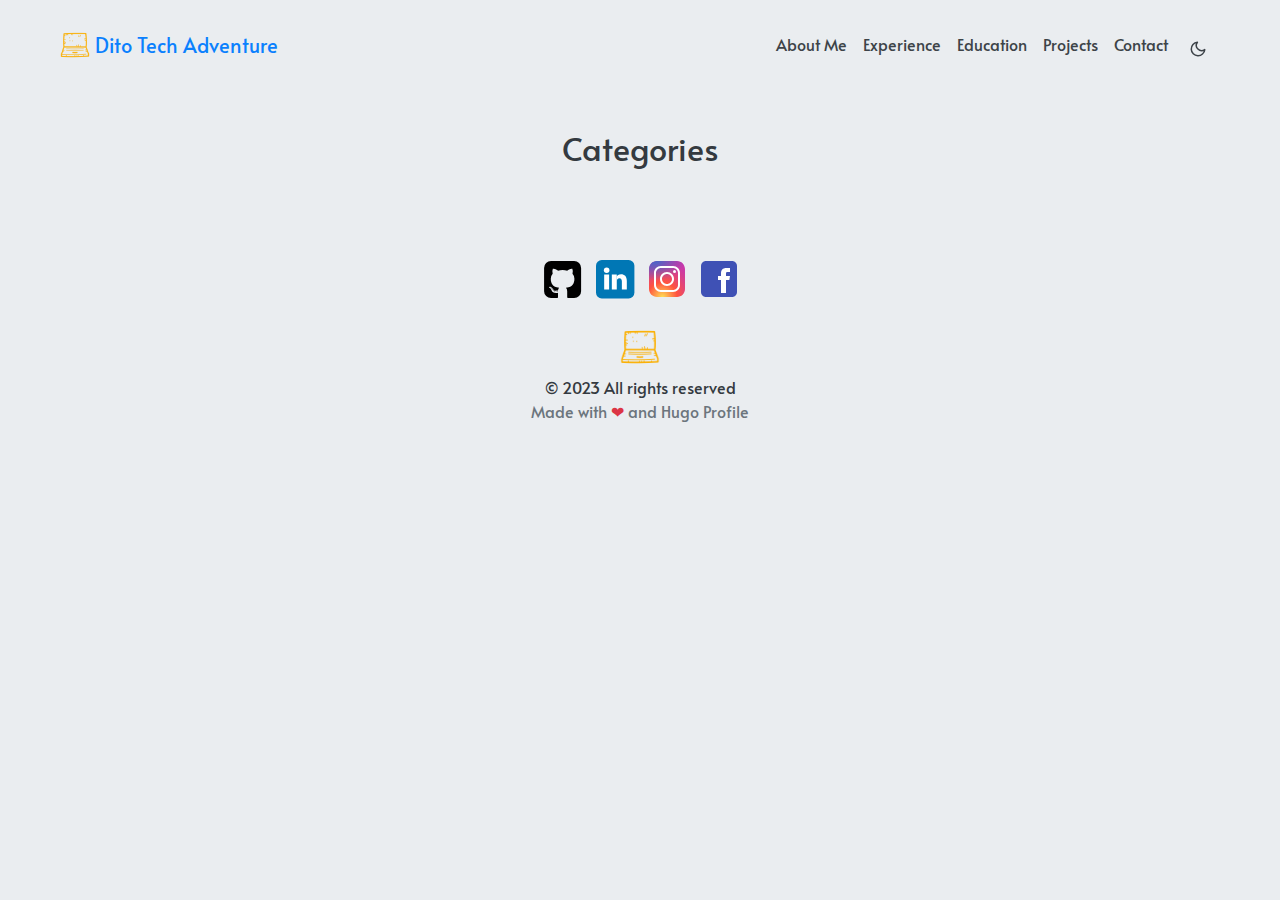
<file: categories/index.html>
<!DOCTYPE html>
<html>

<head><meta charset="UTF-8">
<meta name="viewport" content="width=device-width, initial-scale=1.0">
<meta http-equiv="X-UA-Compatible" content="ie=edge">
<meta http-equiv="Accept-CH" content="DPR, Viewport-Width, Width">
<link rel="icon" href=/fav.png type="image/gif">


<link rel="preconnect" href="https://fonts.googleapis.com">
<link rel="preconnect" href="https://fonts.gstatic.com" crossorigin>
<link rel="preload"
      as="style"
      href="https://fonts.googleapis.com/css2?family=Alata&family=Lora:ital,wght@0,400;0,500;0,600;0,700;1,400;1,500;1,600;1,700&family=Roboto:ital,wght@0,100;0,300;0,400;0,500;0,700;0,900;1,100;1,300;1,400;1,500;1,700;1,900&display=swap"
>
<link rel="stylesheet"
      href="https://fonts.googleapis.com/css2?family=Alata&family=Lora:ital,wght@0,400;0,500;0,600;0,700;1,400;1,500;1,600;1,700&family=Roboto:ital,wght@0,100;0,300;0,400;0,500;0,700;0,900;1,100;1,300;1,400;1,500;1,700;1,900&display=swap"
      media="print" onload="this.media='all'" />
<noscript>
  <link
          href="https://fonts.googleapis.com/css2?family=Alata&family=Lora:ital,wght@0,400;0,500;0,600;0,700;1,400;1,500;1,600;1,700&family=Roboto:ital,wght@0,100;0,300;0,400;0,500;0,700;0,900;1,100;1,300;1,400;1,500;1,700;1,900&display=swap"
          rel="stylesheet">
</noscript>


<link rel="stylesheet" href="/css/font.css" media="all">



<meta property="og:title" content="Categories" />
<meta property="og:description" content="Text about my cool site" />
<meta property="og:type" content="website" />
<meta property="og:url" content="https://hugo-profile.netlify.app/categories/" /><meta property="og:site_name" content="Dito Tech Adventure" />

<meta name="twitter:card" content="summary"/>
<meta name="twitter:title" content="Categories"/>
<meta name="twitter:description" content="Text about my cool site"/>


<link rel="stylesheet" href="/bootstrap-5/css/bootstrap.min.css" media="all"><link rel="stylesheet" href="/css/header.css" media="all">
<link rel="stylesheet" href="/css/footer.css" media="all">


<link rel="stylesheet" href="/css/theme.css" media="all">




<style>
    :root {
        --text-color: #343a40;
        --text-secondary-color: #6c757d;
        --background-color: #eaedf0;
        --secondary-background-color: #64ffda1a;
        --primary-color: #007bff;
        --secondary-color: #f8f9fa;

         
        --text-color-dark: #e4e6eb;
        --text-secondary-color-dark: #b0b3b8;
        --background-color-dark: #18191a;
        --secondary-background-color-dark: #212529;
        --primary-color-dark: #ffffff;
        --secondary-color-dark: #212529;
    }
    body {
        font-size: 1rem;
        font-weight: 400;
        line-height: 1.5;
        text-align: left;
    }

    html {
        background-color: var(--background-color) !important;
    }

    body::-webkit-scrollbar {
        width: .5em;
        height: .5em;
        background-color: var(--background-color);
    }
    
    ::-webkit-scrollbar-track {
        box-shadow: inset 0 0 6px var(--background-color);
        border-radius: 1rem;
    }
    
    ::-webkit-scrollbar-thumb {
        border-radius: 1rem;
        background-color: var(--secondary-color);
        outline: 1px solid var(--background-color);
    }

    #search-content::-webkit-scrollbar {
        width: .5em;
        height: .1em;
        background-color: var(--background-color);
    }
</style>

<meta name="description" content="Categories of Dito Tech Adventure">
<link rel="stylesheet" href="/css/list.css" media="all">

  <title>
Categories | Dito Tech Adventure

  </title>
</head>

<body class="light">
  
  
<script>
    let localStorageValue = localStorage.getItem("pref-theme");
    let mediaQuery = window.matchMedia('(prefers-color-scheme: dark)').matches;

    switch (localStorageValue) {
        case "dark":
            document.body.classList.add('dark');
            break;
        case "light":
            document.body.classList.remove('dark');
            break;
        default:
            if (mediaQuery) {
                document.body.classList.add('dark');
            }
            break;
    }
</script>



<header>
    <nav class="pt-3 navbar navbar-expand-lg animate">
        <div class="container-fluid mx-xs-2 mx-sm-5 mx-md-5 mx-lg-5">
            
            <a class="navbar-brand primary-font text-wrap" href="/">
                
                <img src="/fav.png" width="30" height="30"
                    class="d-inline-block align-top">
                Dito Tech Adventure
                
            </a>

            

            
            <button class="navbar-toggler" type="button" data-bs-toggle="collapse" data-bs-target="#navbarContent"
                aria-controls="navbarContent" aria-expanded="false" aria-label="Toggle navigation">
                <svg aria-hidden="true" height="24" viewBox="0 0 16 16" version="1.1" width="24" data-view-component="true">
                    <path fill-rule="evenodd" d="M1 2.75A.75.75 0 011.75 2h12.5a.75.75 0 110 1.5H1.75A.75.75 0 011 2.75zm0 5A.75.75 0 011.75 7h12.5a.75.75 0 110 1.5H1.75A.75.75 0 011 7.75zM1.75 12a.75.75 0 100 1.5h12.5a.75.75 0 100-1.5H1.75z"></path>
                </svg>
            </button>

            
            <div class="collapse navbar-collapse text-wrap primary-font" id="navbarContent">
                <ul class="navbar-nav ms-auto text-center">
                    

                    
                    <li class="nav-item navbar-text">
                        <a class="nav-link" href="/#about" aria-label="about">
                            About Me
                        </a>
                    </li>
                    

                    
                    <li class="nav-item navbar-text">
                        <a class="nav-link" href="/#experience"
                            aria-label="experience">
                            Experience
                        </a>
                    </li>
                    

                    
                    <li class="nav-item navbar-text">
                        <a class="nav-link" href="/#education"
                            aria-label="education">
                            Education
                        </a>
                    </li>
                    

                    
                    <li class="nav-item navbar-text">
                        <a class="nav-link" href="/#projects"
                            aria-label="projects">
                            Projects
                        </a>
                    </li>
                    

                    

                    
                    <li class="nav-item navbar-text">
                        <a class="nav-link" href="/#contact"
                            aria-label="contact">
                            Contact
                        </a>
                    </li>
                    

                    
                    

                    
                    <li class="nav-item navbar-text">
                        
                        <div class="text-center">
                            <button id="theme-toggle">
                                <svg id="moon" xmlns="http://www.w3.org/2000/svg" width="24" height="24" viewBox="0 0 24 24" fill="none" stroke="currentColor" stroke-width="2" stroke-linecap="round" stroke-linejoin="round">
                                    <path d="M21 12.79A9 9 0 1 1 11.21 3 7 7 0 0 0 21 12.79z"></path>
                                </svg>
                                <svg id="sun" xmlns="http://www.w3.org/2000/svg" width="24" height="24" viewBox="0 0 24 24" fill="none" stroke="currentColor" stroke-width="2" stroke-linecap="round" stroke-linejoin="round">
                                    <circle cx="12" cy="12" r="5"></circle>
                                    <line x1="12" y1="1" x2="12" y2="3"></line>
                                    <line x1="12" y1="21" x2="12" y2="23"></line>
                                    <line x1="4.22" y1="4.22" x2="5.64" y2="5.64"></line>
                                    <line x1="18.36" y1="18.36" x2="19.78" y2="19.78"></line>
                                    <line x1="1" y1="12" x2="3" y2="12"></line>
                                    <line x1="21" y1="12" x2="23" y2="12"></line>
                                    <line x1="4.22" y1="19.78" x2="5.64" y2="18.36"></line>
                                    <line x1="18.36" y1="5.64" x2="19.78" y2="4.22"></line>
                                </svg>
                            </button>
                        </div>
                    </li>
                    

                </ul>

            </div>
        </div>
    </nav>
</header>
<div id="content">
<div class="container pt-5" id="list-page">
    <h2 class="text-center pb-2">Categories</h2>
    <div class="row">
        
        <div class="row justify-content-center">
            <div class="col-auto m-3">
                
            </div>
        </div>
    </div>
</div>

  </div><footer>
    <div class="container py-3" id="recent-posts">
    
</div><div class="text-center pt-2">
    
    <span class="px-1">
        <a href="https://github.com/oditouchiha/" aria-label="github">
            <svg xmlns="http://www.w3.org/2000/svg" width="2.7em" height="2.7em" viewBox="0 0 1792 1792">
                <path
                    d="M522 1352q-8 9-20-3-13-11-4-19 8-9 20 3 12 11 4 19zm-42-61q9 12 0 19-8 6-17-7t0-18q9-7 17 6zm-61-60q-5 7-13 2-10-5-7-12 3-5 13-2 10 5 7 12zm31 34q-6 7-16-3-9-11-2-16 6-6 16 3 9 11 2 16zm129 112q-4 12-19 6-17-4-13-15t19-7q16 5 13 16zm63 5q0 11-16 11-17 2-17-11 0-11 16-11 17-2 17 11zm58-10q2 10-14 14t-18-8 14-15q16-2 18 9zm964-956v960q0 119-84.5 203.5t-203.5 84.5h-224q-16 0-24.5-1t-19.5-5-16-14.5-5-27.5v-239q0-97-52-142 57-6 102.5-18t94-39 81-66.5 53-105 20.5-150.5q0-121-79-206 37-91-8-204-28-9-81 11t-92 44l-38 24q-93-26-192-26t-192 26q-16-11-42.5-27t-83.5-38.5-86-13.5q-44 113-7 204-79 85-79 206 0 85 20.5 150t52.5 105 80.5 67 94 39 102.5 18q-40 36-49 103-21 10-45 15t-57 5-65.5-21.5-55.5-62.5q-19-32-48.5-52t-49.5-24l-20-3q-21 0-29 4.5t-5 11.5 9 14 13 12l7 5q22 10 43.5 38t31.5 51l10 23q13 38 44 61.5t67 30 69.5 7 55.5-3.5l23-4q0 38 .5 103t.5 68q0 22-11 33.5t-22 13-33 1.5h-224q-119 0-203.5-84.5t-84.5-203.5v-960q0-119 84.5-203.5t203.5-84.5h960q119 0 203.5 84.5t84.5 203.5z" />

                <metadata>
                    <rdf:RDF xmlns:rdf="http://www.w3.org/1999/02/22-rdf-syntax-ns#"
                        xmlns:rdfs="http://www.w3.org/2000/01/rdf-schema#" xmlns:dc="http://purl.org/dc/elements/1.1/">
                        <rdf:Description about="https://iconscout.com/legal#licenses"
                            dc:title="Github, Online, Project, Hosting, Square"
                            dc:description="Github, Online, Project, Hosting, Square" dc:publisher="Iconscout"
                            dc:date="2016-12-14" dc:format="image/svg+xml" dc:language="en">
                            <dc:creator>
                                <rdf:Bag>
                                    <rdf:li>Font Awesome</rdf:li>
                                </rdf:Bag>
                            </dc:creator>
                        </rdf:Description>
                    </rdf:RDF>
                </metadata>
            </svg>
        </a>
    </span>
    

    
    <span class="px-1">
        <a href="https://www.linkedin.com/in/dyaksadito/" aria-label="linkedin">
            <svg xmlns="http://www.w3.org/2000/svg" width='2.4em' height='2.4em' fill="#fff" aria-label="LinkedIn"
                viewBox="0 0 512 512">
                <rect width="512" height="512" fill="#0077b5" rx="15%" />
                <circle cx="142" cy="138" r="37" />
                <path stroke="#fff" stroke-width="66" d="M244 194v198M142 194v198" />
                <path d="M276 282c0-20 13-40 36-40 24 0 33 18 33 45v105h66V279c0-61-32-89-76-89-34 0-51 19-59 32" />
            </svg>
        </a>
    </span>
    

    

    
    <a href="https://www.instagram.com/dyaksadito/" aria-label="instagram">
        <svg xmlns="http://www.w3.org/2000/svg" viewBox="0 0 48 48" width="48px" height="48px">
            <radialGradient id="yOrnnhliCrdS2gy~4tD8ma" cx="19.38" cy="42.035" r="44.899"
                gradientUnits="userSpaceOnUse">
                <stop offset="0" stop-color="#fd5" />
                <stop offset=".328" stop-color="#ff543f" />
                <stop offset=".348" stop-color="#fc5245" />
                <stop offset=".504" stop-color="#e64771" />
                <stop offset=".643" stop-color="#d53e91" />
                <stop offset=".761" stop-color="#cc39a4" />
                <stop offset=".841" stop-color="#c837ab" />
            </radialGradient>
            <path fill="url(#yOrnnhliCrdS2gy~4tD8ma)"
                d="M34.017,41.99l-20,0.019c-4.4,0.004-8.003-3.592-8.008-7.992l-0.019-20	c-0.004-4.4,3.592-8.003,7.992-8.008l20-0.019c4.4-0.004,8.003,3.592,8.008,7.992l0.019,20	C42.014,38.383,38.417,41.986,34.017,41.99z" />
            <radialGradient id="yOrnnhliCrdS2gy~4tD8mb" cx="11.786" cy="5.54" r="29.813"
                gradientTransform="matrix(1 0 0 .6663 0 1.849)" gradientUnits="userSpaceOnUse">
                <stop offset="0" stop-color="#4168c9" />
                <stop offset=".999" stop-color="#4168c9" stop-opacity="0" />
            </radialGradient>
            <path fill="url(#yOrnnhliCrdS2gy~4tD8mb)"
                d="M34.017,41.99l-20,0.019c-4.4,0.004-8.003-3.592-8.008-7.992l-0.019-20	c-0.004-4.4,3.592-8.003,7.992-8.008l20-0.019c4.4-0.004,8.003,3.592,8.008,7.992l0.019,20	C42.014,38.383,38.417,41.986,34.017,41.99z" />
            <path fill="#fff"
                d="M24,31c-3.859,0-7-3.14-7-7s3.141-7,7-7s7,3.14,7,7S27.859,31,24,31z M24,19c-2.757,0-5,2.243-5,5	s2.243,5,5,5s5-2.243,5-5S26.757,19,24,19z" />
            <circle cx="31.5" cy="16.5" r="1.5" fill="#fff" />
            <path fill="#fff"
                d="M30,37H18c-3.859,0-7-3.14-7-7V18c0-3.86,3.141-7,7-7h12c3.859,0,7,3.14,7,7v12	C37,33.86,33.859,37,30,37z M18,13c-2.757,0-5,2.243-5,5v12c0,2.757,2.243,5,5,5h12c2.757,0,5-2.243,5-5V18c0-2.757-2.243-5-5-5H18z" />
        </svg>
    </a>
    

    
    <a href="https://www.facebook.com/dyaksa/" aria-label="facebook">
        <svg xmlns="http://www.w3.org/2000/svg" viewBox="0 0 48 48" width="48px" height="48px">
            <path fill="#3F51B5"
                d="M42,37c0,2.762-2.238,5-5,5H11c-2.761,0-5-2.238-5-5V11c0-2.762,2.239-5,5-5h26c2.762,0,5,2.238,5,5V37z" />
            <path fill="#FFF"
                d="M34.368,25H31v13h-5V25h-3v-4h3v-2.41c0.002-3.508,1.459-5.59,5.592-5.59H35v4h-2.287C31.104,17,31,17.6,31,18.723V21h4L34.368,25z" />
        </svg>
    </a>
    
</div><div class="container py-4">
    <div class="row justify-content-center">
        <div class="col-md-4 text-center">
            <div class="pb-2">
                <a href="https://hugo-profile.netlify.app" title="Dito Tech Adventure">
                    <img alt="Footer logo" src="/fav.png"
                        height="40px" width="40px">
                </a>
            </div>
            &copy; 2023  All rights reserved
            <div class="text-secondary">
                Made with
                <span class="text-danger">
                    &#10084;
                </span>
                and
                <a href="https://github.com/gurusabarish/hugo-profile" target="_blank"
                    title="Designed and developed by gurusabarish">
                    Hugo Profile
                </a>
            </div>
        </div>
    </div>
</div></footer><script src="/bootstrap-5/js/bootstrap.bundle.min.js"></script>
<script>
    if (localStorage.getItem("pref-theme") === "dark") {
        document.body.classList.add('dark');
    } else if (localStorage.getItem("pref-theme") === "light") {
        document.body.classList.remove('dark')
    } else if (window.matchMedia && window.matchMedia('(prefers-color-scheme: dark)').matches) {
        document.body.classList.add('dark');
    }

</script>
<script>
    document.getElementById("theme-toggle").addEventListener("click", () => {
        if (document.body.className.includes("dark")) {
            document.body.classList.remove('dark');
            localStorage.setItem("pref-theme", 'light');
        } else {
            document.body.classList.add('dark');
            localStorage.setItem("pref-theme", 'dark');
        }
    })

    var tooltipTriggerList = [].slice.call(document.querySelectorAll('[data-bs-toggle="tooltip"]'))
    var tooltipList = tooltipTriggerList.map(function (tooltipTriggerEl) {
        return new bootstrap.Tooltip(tooltipTriggerEl)
    })

</script>









  <section id="search-content" class="py-2">
    <div class="container" id="search-results"></div>
  </section>
</body>

</html>
</file>
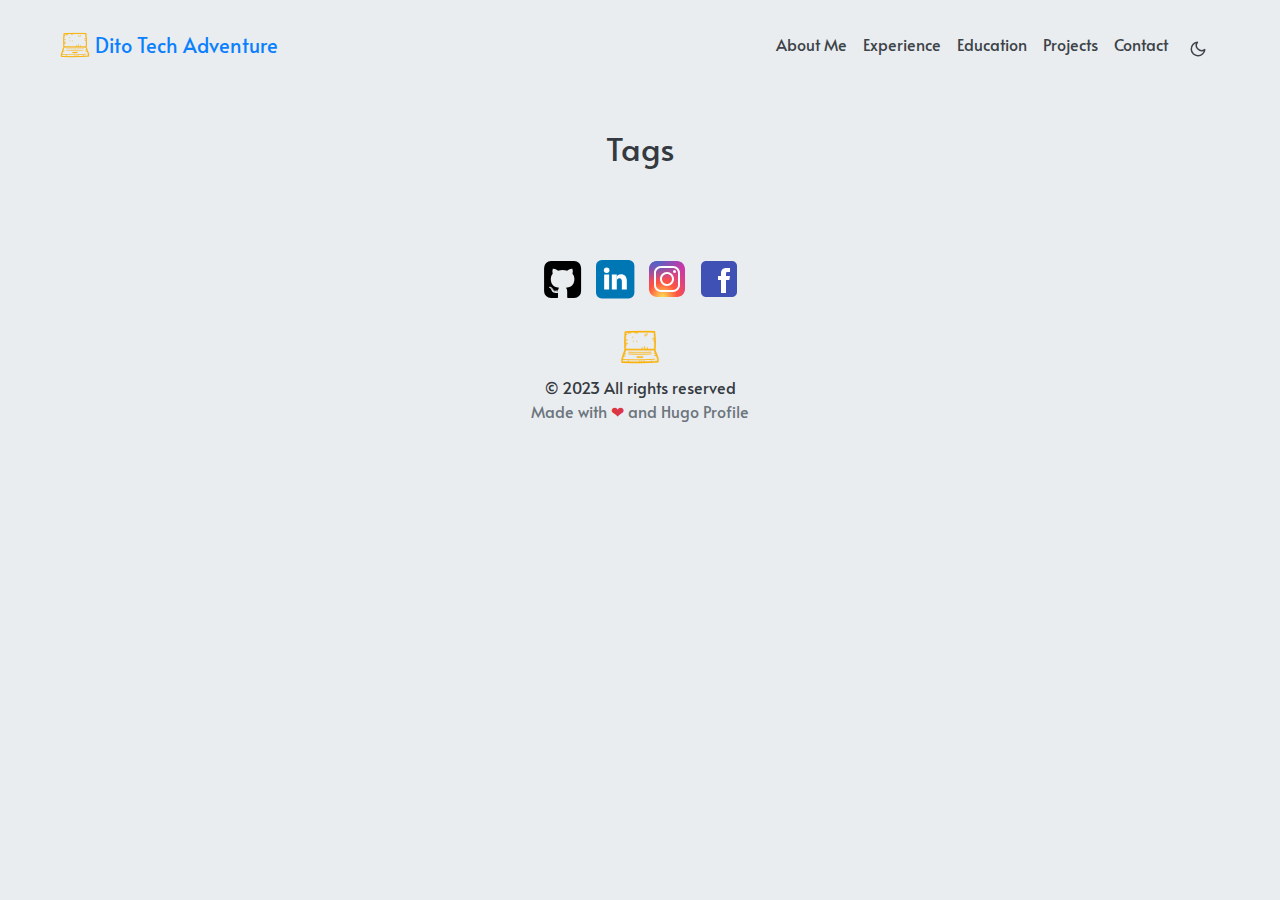
<file: tags/index.html>
<!DOCTYPE html>
<html>

<head><meta charset="UTF-8">
<meta name="viewport" content="width=device-width, initial-scale=1.0">
<meta http-equiv="X-UA-Compatible" content="ie=edge">
<meta http-equiv="Accept-CH" content="DPR, Viewport-Width, Width">
<link rel="icon" href=/fav.png type="image/gif">


<link rel="preconnect" href="https://fonts.googleapis.com">
<link rel="preconnect" href="https://fonts.gstatic.com" crossorigin>
<link rel="preload"
      as="style"
      href="https://fonts.googleapis.com/css2?family=Alata&family=Lora:ital,wght@0,400;0,500;0,600;0,700;1,400;1,500;1,600;1,700&family=Roboto:ital,wght@0,100;0,300;0,400;0,500;0,700;0,900;1,100;1,300;1,400;1,500;1,700;1,900&display=swap"
>
<link rel="stylesheet"
      href="https://fonts.googleapis.com/css2?family=Alata&family=Lora:ital,wght@0,400;0,500;0,600;0,700;1,400;1,500;1,600;1,700&family=Roboto:ital,wght@0,100;0,300;0,400;0,500;0,700;0,900;1,100;1,300;1,400;1,500;1,700;1,900&display=swap"
      media="print" onload="this.media='all'" />
<noscript>
  <link
          href="https://fonts.googleapis.com/css2?family=Alata&family=Lora:ital,wght@0,400;0,500;0,600;0,700;1,400;1,500;1,600;1,700&family=Roboto:ital,wght@0,100;0,300;0,400;0,500;0,700;0,900;1,100;1,300;1,400;1,500;1,700;1,900&display=swap"
          rel="stylesheet">
</noscript>


<link rel="stylesheet" href="/css/font.css" media="all">



<meta property="og:title" content="Tags" />
<meta property="og:description" content="Text about my cool site" />
<meta property="og:type" content="website" />
<meta property="og:url" content="https://hugo-profile.netlify.app/tags/" /><meta property="og:site_name" content="Dito Tech Adventure" />

<meta name="twitter:card" content="summary"/>
<meta name="twitter:title" content="Tags"/>
<meta name="twitter:description" content="Text about my cool site"/>


<link rel="stylesheet" href="/bootstrap-5/css/bootstrap.min.css" media="all"><link rel="stylesheet" href="/css/header.css" media="all">
<link rel="stylesheet" href="/css/footer.css" media="all">


<link rel="stylesheet" href="/css/theme.css" media="all">




<style>
    :root {
        --text-color: #343a40;
        --text-secondary-color: #6c757d;
        --background-color: #eaedf0;
        --secondary-background-color: #64ffda1a;
        --primary-color: #007bff;
        --secondary-color: #f8f9fa;

         
        --text-color-dark: #e4e6eb;
        --text-secondary-color-dark: #b0b3b8;
        --background-color-dark: #18191a;
        --secondary-background-color-dark: #212529;
        --primary-color-dark: #ffffff;
        --secondary-color-dark: #212529;
    }
    body {
        font-size: 1rem;
        font-weight: 400;
        line-height: 1.5;
        text-align: left;
    }

    html {
        background-color: var(--background-color) !important;
    }

    body::-webkit-scrollbar {
        width: .5em;
        height: .5em;
        background-color: var(--background-color);
    }
    
    ::-webkit-scrollbar-track {
        box-shadow: inset 0 0 6px var(--background-color);
        border-radius: 1rem;
    }
    
    ::-webkit-scrollbar-thumb {
        border-radius: 1rem;
        background-color: var(--secondary-color);
        outline: 1px solid var(--background-color);
    }

    #search-content::-webkit-scrollbar {
        width: .5em;
        height: .1em;
        background-color: var(--background-color);
    }
</style>

<meta name="description" content="Tags of Dito Tech Adventure">
<link rel="stylesheet" href="/css/list.css" media="all">

  <title>
Tags | Dito Tech Adventure

  </title>
</head>

<body class="light">
  
  
<script>
    let localStorageValue = localStorage.getItem("pref-theme");
    let mediaQuery = window.matchMedia('(prefers-color-scheme: dark)').matches;

    switch (localStorageValue) {
        case "dark":
            document.body.classList.add('dark');
            break;
        case "light":
            document.body.classList.remove('dark');
            break;
        default:
            if (mediaQuery) {
                document.body.classList.add('dark');
            }
            break;
    }
</script>



<header>
    <nav class="pt-3 navbar navbar-expand-lg animate">
        <div class="container-fluid mx-xs-2 mx-sm-5 mx-md-5 mx-lg-5">
            
            <a class="navbar-brand primary-font text-wrap" href="/">
                
                <img src="/fav.png" width="30" height="30"
                    class="d-inline-block align-top">
                Dito Tech Adventure
                
            </a>

            

            
            <button class="navbar-toggler" type="button" data-bs-toggle="collapse" data-bs-target="#navbarContent"
                aria-controls="navbarContent" aria-expanded="false" aria-label="Toggle navigation">
                <svg aria-hidden="true" height="24" viewBox="0 0 16 16" version="1.1" width="24" data-view-component="true">
                    <path fill-rule="evenodd" d="M1 2.75A.75.75 0 011.75 2h12.5a.75.75 0 110 1.5H1.75A.75.75 0 011 2.75zm0 5A.75.75 0 011.75 7h12.5a.75.75 0 110 1.5H1.75A.75.75 0 011 7.75zM1.75 12a.75.75 0 100 1.5h12.5a.75.75 0 100-1.5H1.75z"></path>
                </svg>
            </button>

            
            <div class="collapse navbar-collapse text-wrap primary-font" id="navbarContent">
                <ul class="navbar-nav ms-auto text-center">
                    

                    
                    <li class="nav-item navbar-text">
                        <a class="nav-link" href="/#about" aria-label="about">
                            About Me
                        </a>
                    </li>
                    

                    
                    <li class="nav-item navbar-text">
                        <a class="nav-link" href="/#experience"
                            aria-label="experience">
                            Experience
                        </a>
                    </li>
                    

                    
                    <li class="nav-item navbar-text">
                        <a class="nav-link" href="/#education"
                            aria-label="education">
                            Education
                        </a>
                    </li>
                    

                    
                    <li class="nav-item navbar-text">
                        <a class="nav-link" href="/#projects"
                            aria-label="projects">
                            Projects
                        </a>
                    </li>
                    

                    

                    
                    <li class="nav-item navbar-text">
                        <a class="nav-link" href="/#contact"
                            aria-label="contact">
                            Contact
                        </a>
                    </li>
                    

                    
                    

                    
                    <li class="nav-item navbar-text">
                        
                        <div class="text-center">
                            <button id="theme-toggle">
                                <svg id="moon" xmlns="http://www.w3.org/2000/svg" width="24" height="24" viewBox="0 0 24 24" fill="none" stroke="currentColor" stroke-width="2" stroke-linecap="round" stroke-linejoin="round">
                                    <path d="M21 12.79A9 9 0 1 1 11.21 3 7 7 0 0 0 21 12.79z"></path>
                                </svg>
                                <svg id="sun" xmlns="http://www.w3.org/2000/svg" width="24" height="24" viewBox="0 0 24 24" fill="none" stroke="currentColor" stroke-width="2" stroke-linecap="round" stroke-linejoin="round">
                                    <circle cx="12" cy="12" r="5"></circle>
                                    <line x1="12" y1="1" x2="12" y2="3"></line>
                                    <line x1="12" y1="21" x2="12" y2="23"></line>
                                    <line x1="4.22" y1="4.22" x2="5.64" y2="5.64"></line>
                                    <line x1="18.36" y1="18.36" x2="19.78" y2="19.78"></line>
                                    <line x1="1" y1="12" x2="3" y2="12"></line>
                                    <line x1="21" y1="12" x2="23" y2="12"></line>
                                    <line x1="4.22" y1="19.78" x2="5.64" y2="18.36"></line>
                                    <line x1="18.36" y1="5.64" x2="19.78" y2="4.22"></line>
                                </svg>
                            </button>
                        </div>
                    </li>
                    

                </ul>

            </div>
        </div>
    </nav>
</header>
<div id="content">
<div class="container pt-5" id="list-page">
    <h2 class="text-center pb-2">Tags</h2>
    <div class="row">
        
        <div class="row justify-content-center">
            <div class="col-auto m-3">
                
            </div>
        </div>
    </div>
</div>

  </div><footer>
    <div class="container py-3" id="recent-posts">
    
</div><div class="text-center pt-2">
    
    <span class="px-1">
        <a href="https://github.com/oditouchiha/" aria-label="github">
            <svg xmlns="http://www.w3.org/2000/svg" width="2.7em" height="2.7em" viewBox="0 0 1792 1792">
                <path
                    d="M522 1352q-8 9-20-3-13-11-4-19 8-9 20 3 12 11 4 19zm-42-61q9 12 0 19-8 6-17-7t0-18q9-7 17 6zm-61-60q-5 7-13 2-10-5-7-12 3-5 13-2 10 5 7 12zm31 34q-6 7-16-3-9-11-2-16 6-6 16 3 9 11 2 16zm129 112q-4 12-19 6-17-4-13-15t19-7q16 5 13 16zm63 5q0 11-16 11-17 2-17-11 0-11 16-11 17-2 17 11zm58-10q2 10-14 14t-18-8 14-15q16-2 18 9zm964-956v960q0 119-84.5 203.5t-203.5 84.5h-224q-16 0-24.5-1t-19.5-5-16-14.5-5-27.5v-239q0-97-52-142 57-6 102.5-18t94-39 81-66.5 53-105 20.5-150.5q0-121-79-206 37-91-8-204-28-9-81 11t-92 44l-38 24q-93-26-192-26t-192 26q-16-11-42.5-27t-83.5-38.5-86-13.5q-44 113-7 204-79 85-79 206 0 85 20.5 150t52.5 105 80.5 67 94 39 102.5 18q-40 36-49 103-21 10-45 15t-57 5-65.5-21.5-55.5-62.5q-19-32-48.5-52t-49.5-24l-20-3q-21 0-29 4.5t-5 11.5 9 14 13 12l7 5q22 10 43.5 38t31.5 51l10 23q13 38 44 61.5t67 30 69.5 7 55.5-3.5l23-4q0 38 .5 103t.5 68q0 22-11 33.5t-22 13-33 1.5h-224q-119 0-203.5-84.5t-84.5-203.5v-960q0-119 84.5-203.5t203.5-84.5h960q119 0 203.5 84.5t84.5 203.5z" />

                <metadata>
                    <rdf:RDF xmlns:rdf="http://www.w3.org/1999/02/22-rdf-syntax-ns#"
                        xmlns:rdfs="http://www.w3.org/2000/01/rdf-schema#" xmlns:dc="http://purl.org/dc/elements/1.1/">
                        <rdf:Description about="https://iconscout.com/legal#licenses"
                            dc:title="Github, Online, Project, Hosting, Square"
                            dc:description="Github, Online, Project, Hosting, Square" dc:publisher="Iconscout"
                            dc:date="2016-12-14" dc:format="image/svg+xml" dc:language="en">
                            <dc:creator>
                                <rdf:Bag>
                                    <rdf:li>Font Awesome</rdf:li>
                                </rdf:Bag>
                            </dc:creator>
                        </rdf:Description>
                    </rdf:RDF>
                </metadata>
            </svg>
        </a>
    </span>
    

    
    <span class="px-1">
        <a href="https://www.linkedin.com/in/dyaksadito/" aria-label="linkedin">
            <svg xmlns="http://www.w3.org/2000/svg" width='2.4em' height='2.4em' fill="#fff" aria-label="LinkedIn"
                viewBox="0 0 512 512">
                <rect width="512" height="512" fill="#0077b5" rx="15%" />
                <circle cx="142" cy="138" r="37" />
                <path stroke="#fff" stroke-width="66" d="M244 194v198M142 194v198" />
                <path d="M276 282c0-20 13-40 36-40 24 0 33 18 33 45v105h66V279c0-61-32-89-76-89-34 0-51 19-59 32" />
            </svg>
        </a>
    </span>
    

    

    
    <a href="https://www.instagram.com/dyaksadito/" aria-label="instagram">
        <svg xmlns="http://www.w3.org/2000/svg" viewBox="0 0 48 48" width="48px" height="48px">
            <radialGradient id="yOrnnhliCrdS2gy~4tD8ma" cx="19.38" cy="42.035" r="44.899"
                gradientUnits="userSpaceOnUse">
                <stop offset="0" stop-color="#fd5" />
                <stop offset=".328" stop-color="#ff543f" />
                <stop offset=".348" stop-color="#fc5245" />
                <stop offset=".504" stop-color="#e64771" />
                <stop offset=".643" stop-color="#d53e91" />
                <stop offset=".761" stop-color="#cc39a4" />
                <stop offset=".841" stop-color="#c837ab" />
            </radialGradient>
            <path fill="url(#yOrnnhliCrdS2gy~4tD8ma)"
                d="M34.017,41.99l-20,0.019c-4.4,0.004-8.003-3.592-8.008-7.992l-0.019-20	c-0.004-4.4,3.592-8.003,7.992-8.008l20-0.019c4.4-0.004,8.003,3.592,8.008,7.992l0.019,20	C42.014,38.383,38.417,41.986,34.017,41.99z" />
            <radialGradient id="yOrnnhliCrdS2gy~4tD8mb" cx="11.786" cy="5.54" r="29.813"
                gradientTransform="matrix(1 0 0 .6663 0 1.849)" gradientUnits="userSpaceOnUse">
                <stop offset="0" stop-color="#4168c9" />
                <stop offset=".999" stop-color="#4168c9" stop-opacity="0" />
            </radialGradient>
            <path fill="url(#yOrnnhliCrdS2gy~4tD8mb)"
                d="M34.017,41.99l-20,0.019c-4.4,0.004-8.003-3.592-8.008-7.992l-0.019-20	c-0.004-4.4,3.592-8.003,7.992-8.008l20-0.019c4.4-0.004,8.003,3.592,8.008,7.992l0.019,20	C42.014,38.383,38.417,41.986,34.017,41.99z" />
            <path fill="#fff"
                d="M24,31c-3.859,0-7-3.14-7-7s3.141-7,7-7s7,3.14,7,7S27.859,31,24,31z M24,19c-2.757,0-5,2.243-5,5	s2.243,5,5,5s5-2.243,5-5S26.757,19,24,19z" />
            <circle cx="31.5" cy="16.5" r="1.5" fill="#fff" />
            <path fill="#fff"
                d="M30,37H18c-3.859,0-7-3.14-7-7V18c0-3.86,3.141-7,7-7h12c3.859,0,7,3.14,7,7v12	C37,33.86,33.859,37,30,37z M18,13c-2.757,0-5,2.243-5,5v12c0,2.757,2.243,5,5,5h12c2.757,0,5-2.243,5-5V18c0-2.757-2.243-5-5-5H18z" />
        </svg>
    </a>
    

    
    <a href="https://www.facebook.com/dyaksa/" aria-label="facebook">
        <svg xmlns="http://www.w3.org/2000/svg" viewBox="0 0 48 48" width="48px" height="48px">
            <path fill="#3F51B5"
                d="M42,37c0,2.762-2.238,5-5,5H11c-2.761,0-5-2.238-5-5V11c0-2.762,2.239-5,5-5h26c2.762,0,5,2.238,5,5V37z" />
            <path fill="#FFF"
                d="M34.368,25H31v13h-5V25h-3v-4h3v-2.41c0.002-3.508,1.459-5.59,5.592-5.59H35v4h-2.287C31.104,17,31,17.6,31,18.723V21h4L34.368,25z" />
        </svg>
    </a>
    
</div><div class="container py-4">
    <div class="row justify-content-center">
        <div class="col-md-4 text-center">
            <div class="pb-2">
                <a href="https://hugo-profile.netlify.app" title="Dito Tech Adventure">
                    <img alt="Footer logo" src="/fav.png"
                        height="40px" width="40px">
                </a>
            </div>
            &copy; 2023  All rights reserved
            <div class="text-secondary">
                Made with
                <span class="text-danger">
                    &#10084;
                </span>
                and
                <a href="https://github.com/gurusabarish/hugo-profile" target="_blank"
                    title="Designed and developed by gurusabarish">
                    Hugo Profile
                </a>
            </div>
        </div>
    </div>
</div></footer><script src="/bootstrap-5/js/bootstrap.bundle.min.js"></script>
<script>
    if (localStorage.getItem("pref-theme") === "dark") {
        document.body.classList.add('dark');
    } else if (localStorage.getItem("pref-theme") === "light") {
        document.body.classList.remove('dark')
    } else if (window.matchMedia && window.matchMedia('(prefers-color-scheme: dark)').matches) {
        document.body.classList.add('dark');
    }

</script>
<script>
    document.getElementById("theme-toggle").addEventListener("click", () => {
        if (document.body.className.includes("dark")) {
            document.body.classList.remove('dark');
            localStorage.setItem("pref-theme", 'light');
        } else {
            document.body.classList.add('dark');
            localStorage.setItem("pref-theme", 'dark');
        }
    })

    var tooltipTriggerList = [].slice.call(document.querySelectorAll('[data-bs-toggle="tooltip"]'))
    var tooltipList = tooltipTriggerList.map(function (tooltipTriggerEl) {
        return new bootstrap.Tooltip(tooltipTriggerEl)
    })

</script>









  <section id="search-content" class="py-2">
    <div class="container" id="search-results"></div>
  </section>
</body>

</html>
</file>
<file: css/font.css>
/* Default font for body */
body {
    font-family: "Alata", sans-serif !important;
}

/* secondary font */
.secondary-font, #secondary-font {
    font-family: "Lora", serif;
}

/* primary font */
.primary-font, #primary-font {
    font-family: "Alata", sans-serif;
}

/* Default font */
.default-font, #default-font {
    font-family: "Roboto", sans-serif;
}
</file>
<file: css/header.css>
header {
    z-index: 10;
    position: relative;
}

header .navbar .navbar-nav a {
    color: var(--text-color) !important;
}

#theme-toggle {
    background-color: var(--background-color) !important;
    color: var(--text-color) !important;
}

.navbar-toggler {
    border: none;
    outline: none;
    color: var(--text-color);
}
.navbar-toggler svg {
    fill: currentColor;
    color: var(--text-color);
}
.navbar-toggler:focus {
    box-shadow: 0 0 0 .05em;
}
.navbar-text {
    font-size: 16px !important;
    opacity: 0.95;
}
header .nav-link{
    transition: none !important;
}
.navbar-brand {
    color: var(--primary-color) !important;
    opacity: 0.95;
} 
.navbar .nav-link:hover {
    color: var(--primary-color) !important;
}

li > .dropdown-toggle:focus{
    color: var(--primary-color) !important;
}

.dropdown-menu {
    overflow: auto;
    /* z-index: 100; */
    background-color: var(--background-color) !important;
    border-color: var(--text-secondary-color) !important;
}

.dropdown-item:hover {
    background-color: var(--secondary-color) !important;
}

.dropdown-item:focus, .dropdown-item:active {
    background-color: var(--secondary-color) !important;
}

#search {
    border-radius: 1rem !important;
    background-color: var(--secondary-color);
    color: var(--text-color);
    border-color: var(--background-color) !important;
    transition: none;
}

#search:focus {
    box-shadow: 0 0 10px rgba(0, 0, 0, 0.2);
}
#search-content {
    -ms-scroll-chaining: none;
    scrollbar-width: none;
    display: none;
    border-radius: 1rem;
    box-shadow: 0 0 10px rgba(0,0,0,0.2);
    z-index: 9999;
    width: 10%;
    max-height: 350px;
    background-color: var(--secondary-color) !important;
    position: absolute;
    overflow: scroll;
}

#search-content::-webkit-scrollbar {
    display: none;
}

#search-results > .card {
    background-color: transparent !important;
    border: none;
    margin-bottom: 10px;
}

#search-results > .card :hover {
    border-radius: 1rem !important;
    background-color: var(--background-color) !important;
    transition: .2s;
}

#search-results .card a {
    opacity: 0.9;
    display: inline-block;
    text-decoration: none;
    color: var(--text-color) !important;
}

#search-results .card a:hover {
    color: var(--primary-color) !important;
}
</file>
<file: css/footer.css>
footer a h5 {
    color: var(--text-color) !important;
}

footer a {
  text-decoration: none;
  color: var(--text-secondary-color) !important;
}

footer a:hover {
  color: var(--primary-color) !important;
}

footer .card {
    background-color: var(--secondary-color) !important;
    border-radius: .75rem;
    cursor: context-menu;
    overflow: hidden;
    border: none;
}

footer .card:hover {
    transition: all 0.3s ease-out;
    box-shadow: 0px 8px 56px rgba(15, 80, 100, 0.16);
}

footer .card-text * {
    background-color: var(--secondary-color) !important;
}

footer .card-footer {
    background-color: var(--background-color) !important;
    padding: .8em .7em;
    border: 1px solid var(--secondary-color);
}

footer .card-footer a {
    color: var(--text-secondary-color) !important;
    border-color: var(--primary-color) !important;
    transition: none;
    background-color: var(--background-color) !important;
}

footer .card-footer a:hover {
    color: var(--primary-color) !important;
    opacity: 0.8;
}

footer .card-footer a:focus {
    box-shadow: none !important;
}

footer .card > .card-header {
    padding: 0 !important;
    border: none !important;
    background-color: var(--secondary-color) !important;
}

footer .card > .card-header .card-img-top {
    width: 100%;
    height: 250px !important;
    object-fit: cover;
    background-color: transparent !important;
}
</file>
<file: css/theme.css>
/* light mode */
.light > *{
    background-color: var(--background-color) !important;
    color: var(--text-color) !important;
}

/* dark mode */
.dark {
    --background-color: var(--background-color-dark) !important;
    --secondary-background-color: var(--secondary-background-color-dark) !important;
    --text-color: var(--text-color-dark) !important;
    --text-secondary-color: var(--text-secondary-color-dark) !important;
    --primary-color: var(--primary-color-dark);
    --secondary-color: var(--secondary-color-dark);
}

.text-secondary {
    color: var(--text-secondary-color) !important;
}

#theme-toggle:focus {
    outline: 0;
}

#theme-toggle svg {
    height: 18px;
}

button#theme-toggle {
    border: none;
    font-size: 26px;
    margin: auto 4px;
}

body.dark #moon {
    vertical-align: middle;
    display: none;
}

body:not(.dark) #sun {
    display: none;
}

body *::selection {
    color: var(--text-color) !important;
    background-color: var(--primary-color) !important;
}
</file>
<file: css/index.css>
/* Animation */
@keyframes fade-in {
    0% {
        opacity: 0;
    }
    100% {
        opacity: 1;
    }
}
@keyframes fade-bottom {
  0% {
    transform: translateY(50px);
    opacity: 0;
  }
  100% {
    transform: translateY(0);
    opacity: 1;
  }
}
@keyframes fade-left {
  0% {
    transform: translateX(-10px);
    opacity: 0;
  }
  100% {
    transform: translateX(0);
    opacity: 1;
  }
}

@keyframes fade-right {
  0% {
    transform: translateX(20px);
    opacity: 0;
  }
  100% {
    transform: translateX(0);
    opacity: 1;
  }
}

/* Header animation */
@keyframes fade-up {
  0% {
    transform: translateY(-10px);
    opacity: 0;
  }
  100% {
    transform: translateY(0);
    opacity: 1;
  }
}

header .navbar.animate {
    animation: fade-up 0.5s ease-in;
}


/* ToolTip */

.tooltip {
    line-height: 1rem;
    border-radius: .5rem !important;
}
.tooltip-inner {
    line-height: 1rem;
}
.tooltip .tooltip-arrow { 
    visibility: hidden !important;
}

/* hero */

#hero {
    min-height: 50vh;
    line-height: 2rem;
    max-width: 100%;
}
#hero .content.animate {
    animation: fade-left 1s ease-out;
}

#hero .hero-bottom-svg {
    opacity: 0.5;
    position: absolute;
    bottom: -50px;
    left: -150px;
}

#hero .subtitle {
    font-size: clamp(14px,5vw,16px);
    opacity: 0.6;
}

#hero h2 {
    font-size: clamp(40px, 8vw, 80px);
    color: var(--primary-color) !important;
}

#hero h3 {
    font-size: clamp(40px, 8vw, 60px);
    /* color: var(--primary-color) !important; */
    opacity: 0.5;
}

#hero p {
    margin: 20px 0px 0px;
    max-width: 640px;
    opacity: 0.8;
}

#hero .image img {
    box-shadow:0px 8px 56px rgba(15, 80, 100, 0.16);
    padding: 0;
    border: 3px solid var(--secondary-color);
    border-radius: 1rem;
}

#hero .image.animate img {
    animation: fade-in 1s ease-out;
    transition: box-shadow 0.3s;
}

#hero .image img:hover {
    cursor: pointer;
}

#hero .image.animate img:hover {
    box-shadow: 0 0 11px rgb(15 80 100 / 20%);
    filter: contrast(1.2);
    cursor: pointer;
}

#hero a.btn.social-icon {
    color: var(--primary-color) !important;
    line-height: 0%;
    border-radius: 50%;
    margin-top: 50px;
    padding: 0.7rem;
    border: 1px solid var(--primary-color);
    transition: none;
}

#hero a.btn.social-icon img {
    width: 1em;
}

#hero a.btn.social-icon:hover {
    opacity: 0.8;
}

#hero a.btn {
    margin-top: 50px;
    padding: 0.7rem 1.75rem;
    border: 1px solid var(--primary-color);
    color: var(--text-color) !important;
    border-radius: .75rem;
    transition: none;
}

#hero a.btn:focus {
    box-shadow: none;
}

#hero a.btn:hover {
    background-color: var(--secondary-color) !important;
    color: var(--text-color) !important;
    opacity: 0.9;
}

#hero a.btn.social-icon:hover {
    background-color: var(--background-color) !important;
    opacity: 0.7;
}

#hero .hero-content {
    text-align: justify; !important
}

#hero .hero-content > a {
    display: inline-block;
    text-decoration: none;
    color: var(--primary-color) !important;
}

#hero .hero-content > a::after {
    content: "";
    display: block;
    width: 0px;
    height: 2px;
    bottom: 0.37em;
    background-color: var(--primary-color);
    transition: all 0.25s cubic-bezier(0.645,0.045,0.355,1);
    opacity: 0.5;
}

#hero .hero-content > a:hover::after, #hero .hero-content > a:focus::after, #hero .hero-content > a:active::after {
    width: 100%;
}



/* about me */
#about h3 {
    color: var(--text-secondary-color) !important;
}

#about .image img {
    box-shadow: 0px 8px 56px rgba(15, 80, 100, 0.16);
    transition: box-shadow 0.3s;
    padding: 0;
    border: 0;
}

#about .image img:hover {
    box-shadow: 0 0 11px rgb(15 80 100 / 20%);
}

#about ul {
    display: grid;
    grid-template-columns: repeat(2, minmax(140px, 200px));
    gap: 0px 10px;
    padding: 0px;
    margin: 20px 0px 0px;
    overflow: hidden;
    list-style: none;
}

#about ul li {
    position: relative;
    margin-bottom: 10px;
    padding-left: 20px;
}

#about ul li::before {
    content: "▹";
    color: var(--primary-color);
    position: absolute;
    left: 0px;
}

#about .content {
    font-weight: 500;
    opacity: 0.9 !important;
    line-height: 1.7rem !important;
    text-align: justify;
}

#about a {
    display: inline-block;
    text-decoration: none;
    color: var(--primary-color) !important;
}

#about a::after {
    content: "";
    display: block;
    width: 0px;
    height: 2px;
    bottom: 0.37em;
    background-color: var(--primary-color);
    transition: all 0.25s cubic-bezier(0.645,0.045,0.355,1);
    opacity: 0.5;
}

#about a:hover::after, #about a:focus::after, #about a:active::after {
    width: 100%;
}

/* experience */

#experience h3 {
    color: var(--text-secondary-color) !important;
}

#experience * {
    background-color: transparent !important;
}

#experience .tab-pane > * {
    opacity: 0.9;
}

#experience .tab-pane small {
    opacity: 0.8;
}

#experience .tab-pane ul {
    padding-top: 1%;
    padding-bottom: 1%;
}

#experience .experience-container .tab-content > .tab-pane p {
    padding: 1% 0;
    margin: 0;
}

#experience .experience-container {
    background-color: var(--secondary-color) !important;
    border-radius: .75rem;
    box-shadow: 0px 8px 56px rgb(15 80 100 / 16%);
}

#experience .nav-item .nav-link {
    color: var(--text-color) !important;
    border-bottom: 2px solid transparent; 
    border-radius: 0%;
    transition: none;
    cursor: pointer;
}

#experience .nav-item .nav-link.active {
    color: var(--text-color) !important;
    border-bottom: 2px solid var(--primary-color); 
    opacity: 0.8;
}

#experience .nav-item .nav-link.active:hover { 
    transition: none !important;
}

#experience .nav-item .nav-link:hover {
    border-bottom: 2px solid var(--primary-color);
    opacity: 0.8;
}

#experience a {
    opacity: 0.9;
    display: inline-block;
    text-decoration: none;
    color: var(--primary-color) !important;
}

#experience a::after {
    content: "";
    display: block;
    width: 0px;
    height: 2px;
    bottom: 0.37em;
    background-color: var(--primary-color);
    transition: all 0.25s cubic-bezier(0.645,0.045,0.355,1);
    opacity: 0.5;
}

#experience a:hover::after, #experience a:focus::after, #experience a:active::after {
    width: 100%;
}

#experience .experience-container .tab-content .tab-pane ul {
    overflow: hidden;
    list-style: none;
    margin-bottom: 0;
}

#experience .experience-container .tab-content .tab-pane ul li {
    position: relative;
    margin-bottom: 10px;
    padding-left: 20px;
}

#experience .experience-container .tab-content .tab-pane ul li::before {
    content: "▹";
    color: var(--primary-color);
    position: absolute;
    left: 0px;
}

#experience .experience-container .tab-content .tab-pane .featuredLink a::after {
    display: block;
    width: auto;
    height: auto;
    bottom: 0em;
    background-color: transparent;
    transition: none;
    opacity: 1;
}

#experience .experience-container .tab-content .tab-pane .featuredLink a.btn {
    border: 1px solid var(--primary-color);
    border-radius: .75rem;
    transition: none;
}

#experience .experience-container .tab-content .tab-pane .featuredLink a.btn:focus {
    box-shadow: none;
}

#experience .experience-container .tab-content .tab-pane .featuredLink a.btn:hover {
    color: var(--text-color) !important;
    opacity: 0.7;
}

/* Education */

#education .container > h3 {
    color: var(--text-secondary-color) !important;
}

#education .row .index {
    opacity: 0.8;
    padding: 13px 20px;
    line-height: 0%;
    border-radius: 50%;
    max-height: 50px;
    z-index: 2;
    background-color: var(--primary-color) !important;
    color: var(--secondary-color) !important;
    font-weight: bold;
}

#education .card * {
    background-color: var(--secondary-color) !important;
}

#education .card {
    border-radius: 1.5rem;
    box-shadow: 0px 8px 56px rgb(15 80 100 / 16%);
    border: 2px solid var(--text-secondary-color) !important;
    transition: box-shadow .2s linear,opacity .2s linear;
    transition: transform 0.2s;
}

#education .card .card-body {
    border-radius: 1.5rem;
    padding: 2rem;
}

@media all and (max-width:768px) {
    #education .card .card-body {
        padding: 2rem 1rem;
    }
}

#education .card:hover {
    transition: 0.3s;
    box-shadow: 0 4px 11px rgb(15 80 100 / 16%);
    border: 2px solid var(--primary-color) !important;
}

#education .card .card-body .education-content a {
    color: var(--primary-color) !important;
    text-decoration: none;
    opacity: 0.9;
}

#education .card .card-body > a h6 {
    display: inline-block;
    text-decoration: none;
    color: var(--primary-color) !important;
}

#education .card .card-body > a h6::after {
    content: "";
    display: block;
    width: 0px;
    height: 2px;
    bottom: 0.37em;
    background-color: var(--primary-color);
    transition: all 0.25s cubic-bezier(0.645,0.045,0.355,1);
    opacity: 0.5;
}

#education .card .card-body > a h6:hover::after, #education .card .card-body > a h6:focus::after, #education .card .card-body > a h6:active::after {
    width: 100%;
}

#education .card .card-body a.btn {
    opacity: 0.9;
    border: 1px solid var(--primary-color) !important;
    color: var(--text-color) !important;
    border-radius: .75rem;
    box-shadow: none;
    transition: none;
}

#education .card .card-body a.btn:hover {
    opacity: 0.8;
}

/* achievements */

#achievements a {
    text-decoration: none;
}

#achievements h3 {
    color: var(--text-secondary-color) !important;
}

#achievements .card {
    cursor: context-menu;
    background-color: var(--secondary-color) !important;
    border-radius: 1rem;
    box-shadow: 0 0 36px rgba(0,0,0,0.1);
    /* transform: translate3d(0, 0, 0); */
    transition: box-shadow .2s linear,opacity .2s linear;
    border: 2px solid transparent;
}

#achievements a.card {
    cursor: alias;
}

#achievements .card h5 {
    color: var(--text-color) !important;
    opacity: 0.9;
}

#achievements .card:hover {
    border: 2px solid var(--text-color);
    transition: .3s;
}
#achievements .card:focus {
    border: 2px solid var(--text-color);
    transition: .3s;
}

#achievements .card-text {
    background-color: var(--secondary-color) !important;
    color: var(--text-secondary-color) !important;
}

/* contact */

#contact h3 {
    color: var(--text-secondary-color) !important;
}

#contact .btn {
    transition: none;
    transition: opacity 0.3s;
    border-radius: .5rem !important;
    border-color: var(--primary-color) !important;
    background-color: var(--secondary-color) !important;
    color: var(--text-color) !important;
}

#contact .btn:hover {
    opacity: .7;
}

#contact .btn:focus {
    box-shadow: none !important;
}

#contact form .form-control {
    background-color: var(--secondary-color);
    color: var(--text-color);
    border-radius: .7rem;
    border: 1px solid var(--text-secondary-color);
    box-shadow: 0px 8px 56px rgb(15 80 100 / 5%);
}

#contact-form-status {
    position: fixed;
    bottom: 10px;
    right: 10px;
    z-index: 1;
    transform: translate3d(0, 0, 0);
}

#contact-form-status svg {
    height: 18px;
    width: 18px;
}

#contact-form-status button {
    border-radius: 50%;
    border: none;
    background-color: white;
    padding: 0.5rem;
    margin-left: 0.5rem;
    box-shadow: 0px 8px 56px rgb(15 80 100 / 5%);
    font-size: .6rem !important;
}

#contact-form-status .alert {
    border-radius: 0.5rem;
    box-shadow: 0px 8px 56px rgb(15 80 100 / 5%);
    padding: .5rem 1rem;
}
</file>
<file: css/projects.css>
/* projects */

#projects h3 {
    color: var(--text-secondary-color) !important;
}

#projects a {
    text-decoration: none;
    color: var(--text-color) !important;
}

#projects .badge {
    background-color: var(--background-color) !important;
    color: var(--text-color) !important;
    margin: 0 1%;
}

#projects .card {
    background-color: var(--secondary-color) !important;
    box-shadow: 0px 8px 56px rgb(15 80 100 / 16%);
    min-height: 400px;
    overflow: hidden;
    border-radius: 1rem;
    border: none !important;
}

#projects .card:hover {
    box-shadow: 0 0 11px rgb(15 80 100 / 20%);
    transition: transform 0.3s;
    transform: translateY(-7px);
}

#projects .card .card-head {
    -o-object-fit: cover;
    object-fit: cover;
    overflow: hidden;
    border-top-left-radius: 1rem;
    border-top-right-radius: 1rem;
    border: none !important;
}

#projects .card .card-footer {
    border-bottom-left-radius: 1rem;
    border-bottom-right-radius: 1rem;
}

#projects .card:hover .card-img-top {
    transform: scale(1.2);
    transition: all 0.3s ease-out;
}

#projects .card-img-top {
    transition: transform 0.3s;
}

#projects .float-end .btn {
    transition: none;
    border-radius: .5rem !important;
    border-color: var(--primary-color) !important;
}

#projects .float-end .btn:focus {
    box-shadow: none !important;
}
</file>
<file: css/list.css>
#list-page .card {
    background-color: var(--secondary-color) !important;
    box-shadow: 0px 8px 56px rgba(15, 80, 100, 0.16);
    border-radius: .75rem;
    cursor: context-menu;
    overflow: hidden;
    border: none;
}

#list-page .card a {
    text-decoration: none;
}

#list-page .card a h5 {
    color: var(--text-color) !important;
}

#list-page .card:hover {
    transition: all 0.3s ease-out;
    transform: translateY(-7px);
}

#list-page .card-text * {
    background-color: var(--secondary-color) !important;
}

#list-page .post-footer {
    padding: .5rem 1rem;
    background-color: var(--secondary-color) !important;
    color: var(--text-color) !important;
    border-top: 1px solid rgba(15, 80, 100, 0.16);
    opacity: 0.9;
}

#list-page .post-footer a {
    background-color: var(--secondary-color) !important;
    color: var(--text-secondary-color) !important;
    border-color: var(--primary-color) !important;
    transition: none;
}

#list-page .post-footer a:focus {
    box-shadow: none !important;
}

#list-page .post-footer a:hover {
    color: var(--primary-color) !important;
}

#list-page .card > .card-header {
    padding: 0 !important;
    border: none !important;
    background-color: var(--secondary-color) !important;
}

#list-page .card > .card-header .card-img-top {
    width: 100%;
    height: 250px !important;
    background-color: transparent !important;
}

/* pagination */
#list-page ul li a {
    transition: none;
    border-color: var(--secondary-color);
    background-color: var(--secondary-color) !important;
    color: var(--text-color) !important;
}

#list-page ul li a:focus {
    box-shadow: none;
}

#list-page .page-item.active .page-link {
    border-color: var(--primary-color);
    background-color: var(--primary-color) !important;
    color: var(--secondary-color) !important;
}
</file>
